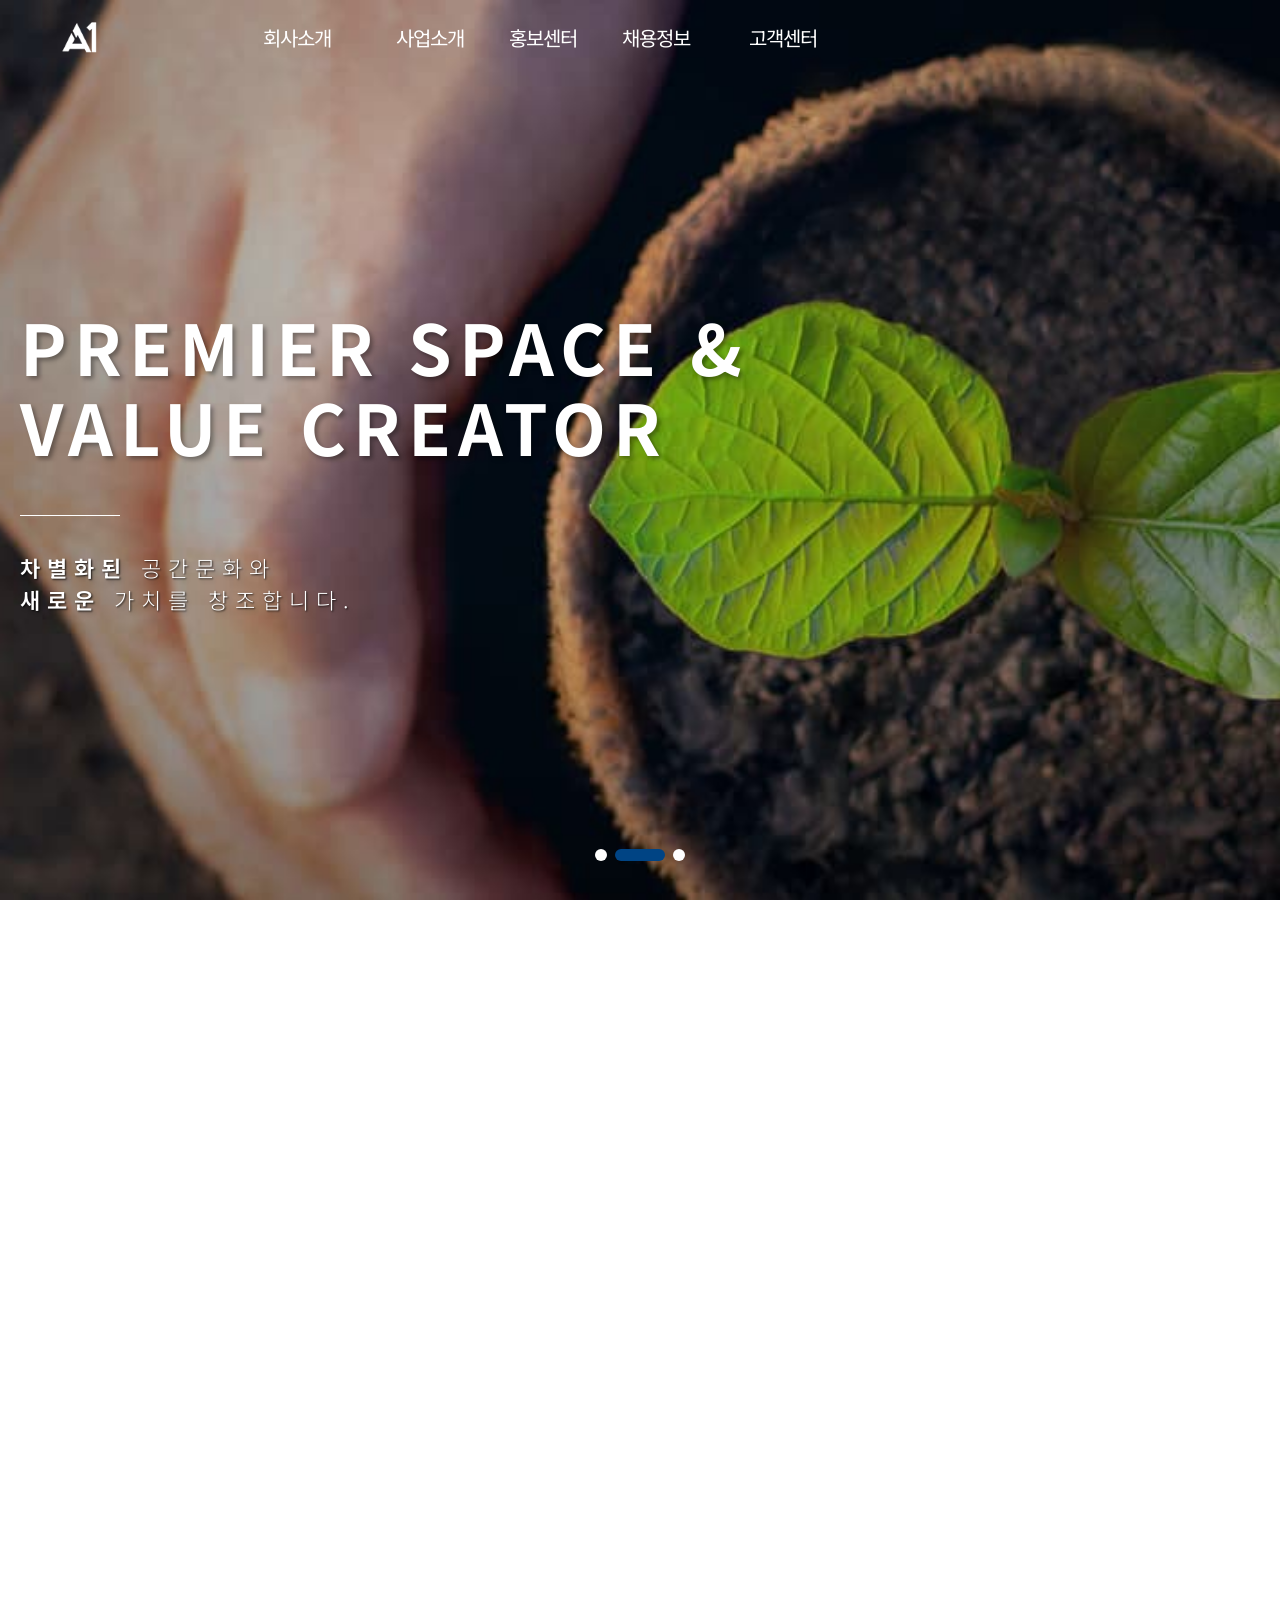
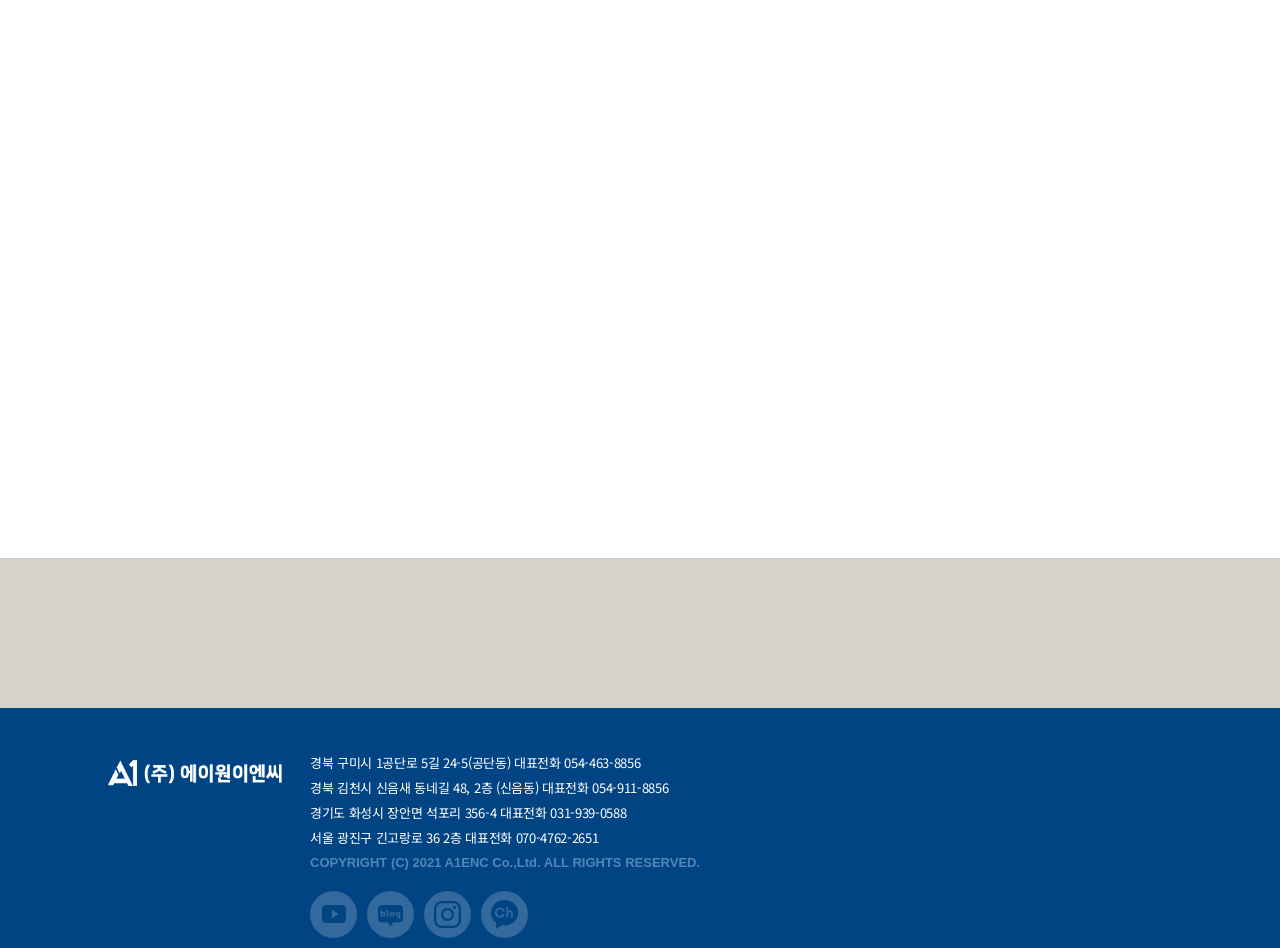
<file: index.html>
<!doctype html><html lang="ko" data-lang="ko"><head><meta charset="utf-8"/><link rel="icon" href="./favicon.ico"/><meta name="viewport" content="width=device-width,initial-scale=1"/><meta name="theme-color" content="#000000"/><meta http-equiv="expires" content="-1"/><meta http-equiv="cache-control" content="no-store"/><meta name="naver-site-verification" content="bdc956023803243f729ca11916e88ebc8d157514"/><meta name="google-site-verification" content="IB6wPbzn8krmFHpXcPWyGbnMPWRAufWDDdiZcrH-lmM"/><link rel="apple-touch-icon" href="./logo192.png"/><link rel="manifest" href="./manifest.json"/><link rel="stylesheet" href="./css/start.css"><link rel="stylesheet" href="./css/global.css"><link rel="stylesheet" href="./css/style-mobile.css"><link rel="stylesheet" href="./css/style-desktop.css"><link rel="preconnect" href="https://fonts.googleapis.com"><link rel="preconnect" href="https://fonts.gstatic.com" crossorigin><link href="https://fonts.googleapis.com/css2?family=Noto+Sans+KR:wght@100;300;400;500;700;900&display=swap" rel="stylesheet"><title>㈜에이원이엔씨 종합건설</title><meta name="title" content="㈜에이원이엔씨 종합건설"><meta name="description" content="종합 건설업체, 건축, 토목, 레저, 주택 등 폭 넓은 기술력과 경험을 바탕으로 국내외 아파트, 빌라, 빌딩, 산업단지, 물류센터, 주차빌딩, 공장 건립 등 종합건설 업체로서 지속적인 성장과 발전을 이루어 왔습니다."><meta name="keywords" content="종합 건설업체, 건축, 토목, 레저, 주택, ㈜에이원이엔씨, A1ENC, 플랜트, 사업소개, 기업홍보, 채용정보"><meta itemprop="name" content="㈜에이원이엔씨 종합건설"><meta itemprop="image" content="https://a1enc.com/images/common/og_img.jpg"><meta itemprop="url" content="https://a1enc.com/"><meta itemprop="description" content="종합 건설업체, 건축, 토목, 레저, 주택 등 폭 넓은 기술력과 경험을 바탕으로 국내외 아파트, 빌라, 빌딩, 산업단지, 물류센터, 주차빌딩, 공장 건립 등 종합건설 업체로서 지속적인 성장과 발전을 이루어 왔습니다."><meta itemprop="keywords" content="종합 건설업체, 건축, 토목, 레저, 주택, ㈜에이원이엔씨, A1ENC, 플랜트, 사업소개, 기업홍보, 채용정보"><meta property="og:type" content="website"><meta property="og:title" content="㈜에이원이엔씨 종합건설"><meta property="og:description" content="종합 건설업체, 건축, 토목, 레저, 주택 등 폭 넓은 기술력과 경험을 바탕으로 국내외 아파트, 빌라, 빌딩, 산업단지, 물류센터, 주차빌딩, 공장 건립 등 종합건설 업체로서 지속적인 성장과 발전을 이루어 왔습니다."><meta property="og:image" content="https://a1enc.com/images/common/og_img.jpg"><meta property="og:url" content="https://a1enc.com/"><meta name="twitter:card" content="summary"><meta name="twitter:title" content="㈜에이원이엔씨 종합건설"><meta name="twitter:description" content="종합 건설업체, 건축, 토목, 레저, 주택 등 폭 넓은 기술력과 경험을 바탕으로 국내외 아파트, 빌라, 빌딩, 산업단지, 물류센터, 주차빌딩, 공장 건립 등 종합건설 업체로서 지속적인 성장과 발전을 이루어 왔습니다."><meta name="twitter:image" content="https://a1enc.com/images/common/og_img.jpg"><meta name="twitter:domain" content="https://a1enc.com/"><script defer="defer" src="./static/js/main.458cc7f3.js"></script><link href="./static/css/main.052d4e1a.css" rel="stylesheet"></head><body><noscript>You need to enable JavaScript to run this app.</noscript><div id="root"></div><div id="root-loading-screen"><div id="root-loading-spinner"></div></div></body></html>
</file>
<file: css/start.css>
@keyframes root-spinner {
  to {transform: rotate(360deg);}
}

#root-loading-screen {
  display: none !important;
  width: 100vw;
  height: 100vh;
  display: flex;
  flex-direction: column;
  align-items: center;
  justify-content: center;
}

#root-loading-screen #root-loading-spinner {
  content: '';
  box-sizing: border-box;
  position: absolute;
  top: 50%;
  left: 50%;
  width: 100px;
  height: 100px;
  margin-top: -50px;
  margin-left: -50px;
  border-radius: 50%;
  border: 2px solid transparent;
  border-top-color: #07d;
  border-bottom-color: #07d;
  animation: root-spinner 1.2s linear infinite;
}

#root:empty + #root-loading-screen {
  display: block !important;
}
</file>
<file: css/global.css>
@charset "UTF-8";

/* reset */
html, body, p, h1, h2, h3, h4, h5, h6, ul, ol, li, dl, dt, dd, p, table, th, td, form, fieldset, legend, input, textarea, button, select {
  padding: 0;
  margin: 0;
}

body {
  font-family: "Noto Sans KR", "Malgun Gothic", "굴림", Gulim, "돋움", Dotum, Helvetica, sans-serif;
  color: #666;
  font-weight: 400;
  line-height: 1;
  -webkit-text-size-adjust: none;
  word-break: keep-all;
}

html, body {
  font-size: 16px;
  line-height: 1.25rem;
}

h1, h2, h3, h4, h5, h6, strong {
  font-weight: 600;
  font-size: 100%;
  line-height: 1;
}

select, button, input, textarea, pre {
  font-family: "Noto Sans KR", "Malgun Gothic", "굴림", Gulim, "돋움", Dotum, Helvetica, sans-serif;
  font-size: 16px;
  color: #666;
}

pre {
  white-space: pre-wrap;
}

fieldset, img, button {
  border: 0;
}

img, input, button {
  vertical-align: top;
}

table {
  table-layout: fixed;
  width: 100%;
  border-collapse: collapse;
  border-spacing: 0;
  word-break: break-all;
  word-wrap: break-word;
}

address, em {
  font-style: normal;
}

ol, ul, li {
  list-style: none;
}

hr {
  display: none;
}

a {
  text-decoration: none;
  color: inherit;
}
a:hover, a:active {
  text-decoration: none;
}

legend {
  position: absolute;
  left: -9999px;
  top: 0;
}

caption {
  overflow: hidden;
  width: 0;
  height: 0;
  font-size: 0;
  line-height: 0;
}

button {
  background: none;
  cursor: pointer;
  -webkit-apperance: none;
}
button::-moz-focus-inner {
  padding: 0;
  border: 0;
}

textarea {
  resize: none;
}

:focus {
  outline: 0;
}

* {
  box-sizing: border-box;
}

/* HTML5 display-role reset for older browsers */
article, aside, details, figcaption, figure, footer, header, hgroup, menu, nav, section {
  display: block;
}

select {
  border-radius: 0;
  background: url("../images/common/blt_select.svg") right 12px center no-repeat;
  -webkit-appearance: none;
  -moz-appearance: none;
  appearance: none;
}
select::-ms-expand {
  display: none;
}
select:focus {
  border: 1px solid #1c1c1c;
}

/* select arrow none */
input[type=text], input[type=password], input[type=number], input[type=tel], input[type=email], input[type=button], input[type=submit] {
  border-radius: 0 !important;
  -webkit-appearance: none;
  -moz-appearance: none;
}

input:-webkit-autofill,
input:-webkit-autofill:hover,
input:-webkit-autofill:focus,
input:-webkit-autofill:active {
  transition: #fff 5000s ease-in-out 0s;
  box-shadow: 0 0 0px 1000px #fff inset !important;
}

textarea {
  border-radius: 0 !important;
  -webkit-appearance: none;
  -moz-appearance: none;
}

input::placeholder, textarea::placeholder {
  color: #999;
}

.disabled {
  opacity: 0.4;
  cursor: not-allowed;
  pointer-events: none;
}
</file>
<file: css/style-mobile.css>
@charset "UTF-8";

.wrap.mobile {
  position: relative;
  width: 100%;
}

.mobile .container {
  padding: 200px 0 100px;
}

.mobile .content,
.sec_inner {
  padding: 0 20px;
}

.mobile #header[data-fixed='fixed'] .header_inner {
  position: fixed;
  background-color: #fff;
}
.mobile #header[data-fixed='fixed'] .header_inner h1 {
  background: url('../images/common/logo_on@2x.png') 0 0 no-repeat;
  background-size: cover;
}
.mobile #header[data-fixed='fixed'] .header_inner .btn_menu_open {
  background: url('../images/common/ico_open_on@2x.png') 0 0 no-repeat;
  background-size: cover;
}
.mobile #header[data-fixed='fixed'] .header_inner::before {
  content: '';
  display: block;
  position: absolute;
  left: 0;
  bottom: 0;
  width: 100%;
  height: 1px;
  background-color: #ddd;
}
.mobile .header {
  position: absolute;
  left: 0;
  top: 0;
  width: 100%;
  height: 100px;
  z-index: 9999;
}
.mobile .header.open .gnb_all {
  right: 0;
}
.mobile .header.open .gnb_dim {
  display: block;
}
.mobile .header .header_inner {
  position: absolute;
  left: 0;
  top: 0;
  width: 100%;
  height: 100px;
  background-color: #fff;
}
.mobile .header .header_inner h1 {
  position: absolute;
  left: 20px;
  top: 50%;
  transform: translate(0, -50%);
  width: 80px;
  height: 32px;
  background: url('../images/common/logo_on@2x.png') 0 0 no-repeat;
  background-size: cover;
}
.mobile .header .header_inner h1 a {
  display: block;
  width: 100%;
  height: 100%;
  text-indent: -9999px;
}
.mobile .header .header_inner .btn_menu_open {
  position: absolute;
  right: 20px;
  top: 50%;
  transform: translate(0, -50%);
  width: 34px;
  height: 22px;
  background: url('../images/common/ico_open_on@2x.png') 0 0 no-repeat;
  background-size: cover;
  text-indent: -99999px;
}
.mobile .header .gnb_dim {
  display: none;
  position: fixed;
  left: 0;
  right: 0;
  top: 0;
  bottom: 0;
  background-color: rgba(0, 0, 0, 0.7);
}
.mobile .header .gnb_all {
  position: fixed;
  right: -100%;
  top: 0;
  width: 76.923%;
  height: 100%;
  background-color: #fff;
  transition: right 0.5s ease;
  padding-bottom: 50px;
}
.mobile .header .gnb_util {
  position: relative;
  height: 100px;
}
.mobile .header .gnb_util::before {
  content: '';
  display: block;
  position: absolute;
  left: 0;
  bottom: 0;
  width: 100%;
  height: 1px;
  background-color: #ddd;
}
.mobile .header .gnb_util .lang_wrap {
  position: absolute;
  left: 20px;
  top: 50%;
  transform: translate(0, -50%);
  font-size: 0;
}
.mobile .header .gnb_util .lang_wrap .lang {
  display: inline-block;
  vertical-align: middle;
  color: #888;
  font-family: 'FiraSans', sans-serif;
  font-weight: 600;
  line-height: 1;
  font-size: 15px;
  letter-spacing: 0em;
  line-height: 1.25rem;
  font-weight: 600;
}
.mobile .header .gnb_util .lang_wrap .lang.eng {
  margin-left: 20px;
}
.mobile .header .gnb_util .lang_wrap .lang.on {
  color: #000;
}
.mobile .header .gnb_util .btn_menu_close {
  position: absolute;
  right: 20px;
  top: 50%;
  transform: translate(0, -50%);
  width: 23px;
  height: 23px;
  background: url('../images/common/ico_close@2x.png') 0 0 no-repeat;
  background-size: 100%;
  background-size: cover;
  text-indent: -99999px;
}
.mobile .header .gnb_scroll {
  overflow-y: auto;
  position: relative;
}
.mobile .header .gnb_wrap {
  height: calc(100vh - 180px);
}
.mobile .header .gnb_wrap .gnb .depth1 {
  border-bottom: 1px solid #ddd;
}
.mobile .header .gnb_wrap .gnb .depth1 > a {
  position: relative;
  display: block;
  padding: 22px 20px;
  font-size: 18px;
  letter-spacing: -0.025em;
  line-height: 1.25rem;
  color: #000;
  font-weight: 600;
}
.mobile .header .gnb_wrap .gnb .depth1 > a::after {
  content: '';
  position: absolute;
  right: 20px;
  top: 50%;
  transform: translate(0, -50%);
  width: 16px;
  height: 9px;
  background: url('../images/common/ico_arrow@2x.png') 0 0 no-repeat;
  background-size: cover;
  margin-top: 2px;
}
.mobile .header .gnb_wrap .gnb .depth1 .depth2_wrap {
  display: none;
  padding: 20px;
  background-color: #f5f5f5;
  transition: all 0.5s ease;
}
.mobile .header .gnb_wrap .gnb .depth1.current .depth2_wrap {
  /*display: block;*/
}
.mobile .header .gnb_wrap .gnb .depth1 .depth2_wrap .depth2_list li a {
  position: relative;
  display: block;
  padding: 8px 0 8px 10px;
  color: #666;
  font-size: 15px;
  letter-spacing: -0.025em;
  line-height: 1;
}
.mobile .header .gnb_wrap .gnb .depth1 .depth2_wrap .depth2_list li a::before {
  content: '';
  position: absolute;
  left: 0;
  top: 50%;
  transform: translate(0, -50%);
  width: 3px;
  height: 3px;
  background-color: #666;
  border-radius: 50%;
  margin-top: 1px;
}
.mobile .header .gnb_wrap .gnb .depth1 .depth2_wrap .depth2_list li.on a {
  color: #004484;
  font-weight: 600;
}
.mobile .header .gnb_wrap .gnb .depth1 .depth2_wrap .depth2_list li.on a::before {
  background-color: #004484;
}
.mobile .header .gnb_wrap .gnb .depth1.current > a {
  color: #004484;
}
.mobile .header .gnb_wrap .gnb .depth1.current > a::after {
  background: url('../images/common/ico_arrow_on@2x.png') 0 0 no-repeat;
  background-size: cover;
}

.mobile.main #header[data-fixed='fixed'] .header_inner {
  border-bottom: 1px solid #ddd;
}

.mobile.main .header .header_inner {
  border-bottom: 0;
  background-color: transparent;
}
.mobile.main .header .header_inner h1 {
  background: url('../images/common/logo@2x.png') 0 0 no-repeat;
  background-size: cover;
}
.mobile.main .header .header_inner .btn_menu_open {
  background: url('../images/common/ico_open@2x.png') 0 0 no-repeat;
  background-size: cover;
}

.mobile #footer {
  width: 100%;
  padding-bottom: 19px;
  background-color: #004484;
}
.mobile #footer .inner {
  padding: 0 20px;
}
.mobile #footer .btn_box {
  padding: 22px 0;
  border-bottom: 1px solid #33699d;
}
.mobile #footer .btn_box::after {
  content: '';
  display: block;
  clear: both;
}
.mobile #footer .btn_box a {
  font-size: 13px;
  letter-spacing: 0.1em;
  line-height: 1.75rem;
  font-family: 'FiraSans', sans-serif;
  font-weight: 600;
  line-height: 1;
  color: #82b1e1;
}
.mobile #footer .btn_box .brief {
  float: left;
}
.mobile #footer .btn_box .brief a img {
  width: 9px;
  height: 9px;
  margin: 6px 0 0 10px;
}
.mobile #footer .btn_box .top_btn {
  float: right;
  margin-top: 4px;
}
.mobile #footer .btn_box .top_btn img {
  width: 10px;
  height: 6px;
  margin: 3px 0 0 5px;
}
.mobile #footer .top_box {
  margin-top: 25px;
}
.mobile #footer .top_box::after {
  content: '';
  display: block;
  clear: both;
}
.mobile #footer .top_box .logo {
  float: left;
  width: 60px;
  height: 21px;
}
.mobile #footer .top_box .logo img {
  width: 150px;
}

.mobile #footer .footer_info {
  margin-top: 20px;
}
.mobile #footer .footer_info address {
  font-size: 10px;
  letter-spacing: -0.03em;
  line-height: 0.875rem;
  color: rgba(255, 255, 255, 0.6);
}
.mobile #footer .footer_info .copyright {
  margin-top: 5px;
  font-size: 10px;
  letter-spacing: 0em;
  line-height: 0.9375rem;
  font-family: 'FiraSans', sans-serif;
  font-weight: 600;
  line-height: 1;
  color: #5086ba;
}
#footer .sns_wrap {
  margin-top: 18px;
  font-size: 0;
}
#footer .sns_wrap a {
  display: inline-block;
  vertical-align: top;
  width: 47px;
  height: 47px;
  margin-right: 10px;
  padding-top: 14px;
  border-radius: 50%;
  box-sizing: border-box;
  background-color: rgba(255, 255, 255, 0.2);
  text-align: center;
}
#footer .sns_wrap a:last-of-type {
  margin-right: 0;
}
#footer .sns_wrap a.youtube_link img {
  width: 24px;
  height: 18px;
}
#footer .sns_wrap a.blog_link img {
  width: 25px;
  height: 21px;
}
#footer .sns_wrap a.instar_link {
  padding-top: 10px;
}
#footer .sns_wrap a.instar_link img {
  width: 27px;
  height: 27px;
}
#footer .sns_wrap a.kakao_link {
  padding-top: 9px;
}
#footer .sns_wrap a.kakao_link img {
  width: 27px;
  height: 29px;
}
.mobile.main .container,
.desktop.main .container {
  padding: 0;
}
.main .visualslide {
  width: 100%;
  height: 100vh;
  text-align: center;
}
.main .visualslide .swiper-slide {
  width: 100%;
  height: 100%;
}
.main .visualslide .swiper-slide img {
  width: 100%;
  height: 100%;
  object-fit: cover;
}
.main .visualslide .visualtxt {
  position: absolute;
  top: 34%;
  left: 0;
  z-index: 1;
  width: 100%;
  color: #fff;
  animation: fadeInUp 0.7s 0.3s forwards;
  text-align: left;
  padding-left: 20px;
}
.main .visualslide .visualtxt h2 {
  position: relative;
  margin-bottom: 20px;
  font-size: 28px;
  letter-spacing: -0.025em;
  line-height: 2.5rem;
  font-weight: 700;
  text-shadow: rgba(0, 0, 0, 0.34) 3px 3px 4px;
  letter-spacing: 4px;
  padding-bottom: 25px;
  margin-bottom: 25px;
}
.main .visualslide .visualtxt h2:after {
  content: '';
  position: absolute;
  bottom: 0;
  left: 0;
  width: 100px;
  height: 1px;
  background: #fff;
}
.main.desktop .visualslide .visualtxt h2 {
  font-size: 70px;
  font-weight: 700;
  line-height: 5rem;
  padding-bottom: 50px;
  margin-bottom: 35px;
  letter-spacing: 7px;
}
.main .visualslide .visualtxt p {
  font-weight: 300;
  font-size: 13px;
  line-height: 1.5rem;
  text-shadow: rgba(0, 0, 0, 0.14) 3px 3px 4px, rgba(0, 0, 0, 0.8) 1px 1px 2px;
  letter-spacing: 4px;
}
.main.desktop .visualslide .visualtxt p {
  font-size: 22px;
  line-height: 2rem;
  letter-spacing: 7px;
}
.main .visualslide .swiper-pagination {
  display: flex;
  justify-content: center;
  width: 100%;
  bottom: 39px;
  position: absolute;
  text-align: center;
  -webkit-transition: 0.3s opacity;
  transition: 0.3s opacity;
  transform: translate3d(0, 0, 0);
  z-index: 10;
}
.main .visualslide .swiper-pagination .swiper-pagination-bullet {
  width: 12px;
  height: 12px;
  border-radius: 6px;
  margin: 0 4px;
  background-color: #fff;
  opacity: 1;
  display: block;
  text-shadow: rgba(0, 0, 0, 0.34) 3px 3px 4px;
}
.main .visualslide .swiper-pagination .swiper-pagination-bullet.swiper-pagination-bullet-active {
  border-radius: 30px;
  width: 50px;
  background-color: #004484;
  display: block;
}
.mobile.main .common_top_txt h3 {
  font-size: 13px;
  letter-spacing: 0.1em;
  line-height: 1;
  font-family: 'FiraSans', sans-serif;
  font-weight: 600;
  line-height: 1;
}
.mobile.main .common_top_txt p {
  margin-top: 3px;
  font-size: 20px;
  letter-spacing: -0.05em;
  line-height: 1.75rem;
}
.mobile.main .btn_wrap .btn {
  position: relative;
  width: 140px;
  padding: 12px 0 12px 20px;
}
.mobile.main .btn_wrap .btn:before {
  display: block;
  position: absolute;
  top: 16px;
  right: 20px;
  width: 11px;
  height: 11px;
  content: '';
  background: url('/resources/kr-mo/images/main/white_more.png') 0 0 no-repeat;
  background-size: cover;
}

.main .master_piece_wrap {
  width: 100%;
  padding: 48px 0 53px 20px;
  background: url('../images/main/master_bg@2x.jpg') bottom left no-repeat #3e77ad;
  background-size: 260% 232px;
}
.main.desktop .master_piece_wrap {
  padding-right: 20px;
  background: url('../images/main/master_bg.jpg') bottom left no-repeat #3e77ad;
}
.main .master_piece_wrap .common_top_txt h3 {
  color: #96f7ff;
}
.main.desktop .master_piece_wrap .common_top_txt h3 {
  font-size: 14px;
  letter-spacing: 0.1em;
  line-height: 1.25rem;
  font-weight: 600;
}
.main .master_piece_wrap .common_top_txt p {
  margin-top: 10px;
  font-size: 18px;
  color: #fff;
}
.main.desktop .master_piece_wrap .common_top_txt p {
  margin: 15px 0 25px;
  font-size: 36px;
  letter-spacing: -0.05em;
  line-height: 3.125rem;
}
.main.desktop .master_piece_wrap .common_top_txt {
  margin-bottom: 100px;
}
.main .master_piece_wrap .master_slide {
  margin-top: 30px;
}
.main .master_piece_wrap .master_slide .swiper-slide img {
  width: 100%;
  border-radius: 6px;
}
.main .master_piece_wrap .master_slide .swiper-slide {
  border-radius: 6px;
}
.main .master_piece_wrap .master_slide .swiper-slide .txt_box {
  margin-top: 7px;
}
.main .master_piece_wrap .master_slide .swiper-slide .txt_box span {
  font-size: 14px;
  letter-spacing: 0em;
  line-height: 1;
  font-weight: 600;
  color: #c2dfe5;
}
.main .master_piece_wrap .master_slide .swiper-slide .txt_box h5 {
  margin-bottom: 5px;
  font-size: 20px;
  letter-spacing: -0.05em;
  line-height: 2.1875rem;
  color: #fff;
}
.main .master_piece_wrap .master_slide .swiper-slide .txt_box p {
  font-size: 14px;
  letter-spacing: -0.05em;
  line-height: 1.25rem;
  color: #c2dfe5;
}
.mobile.main .news_wrap {
  margin-top: 49px;
}
.mobile.main .news_wrap .top_box {
  position: relative;
  padding-bottom: 20px;
  border-bottom: 1px solid #333;
}
.mobile.main .news_wrap .top_box .common_top_txt {
  margin-bottom: 20px;
}
.mobile.main .news_wrap .top_box .common_top_txt h3 {
  color: #7b90a5;
}
.mobile.main .news_wrap .top_box .common_top_txt p {
  color: #333;
}
.mobile.main .news_wrap .top_box .common_top_txt .tab_wrap {
  display: flex;
  justify-content: space-between;
}
.mobile.main .news_wrap .top_box .common_top_txt .tab_wrap .moreBtn {
  padding-right: 38px;
  font-size: 14px;
  letter-spacing: -0.04em;
  line-height: 1.875rem;
  color: #004484;
  position: relative;
}
.mobile.main .news_wrap .top_box .common_top_txt .tab_wrap .moreBtn:before {
  display: block;
  position: absolute;
  top: 0;
  right: 0;
  width: 30px;
  height: 30px;
  content: '';
  border-radius: 50%;
  background: url('../images/main/people_more@2x.png') 50% 50% no-repeat #004484;
  background-size: 100% 100%;
}

.mobile.main .news_wrap .cont_area .cont_box .list li {
  width: 100%;
  border-bottom: 1px solid #ddd;
}
.mobile.main .news_wrap .cont_area .cont_box .list li a {
  display: block;
  width: 100%;
  padding: 17px 0 12px;
}
.mobile.main .news_wrap .cont_area .cont_box .list li .flag {
  font-size: 15px;
  letter-spacing: -0.05em;
  line-height: 1.75rem;
  color: #000;
}
.mobile.main .news_wrap .cont_area .cont_box .list li .tit {
  overflow: hidden;
  display: -webkit-box;
  -webkit-line-clamp: 1;
  -webkit-box-orient: vertical;
  text-overflow: ellipsis;
  word-wrap: normal;
  line-height: 1.3125rem;
  min-height: 21px;
  max-height: 21px;
  font-size: 15px;
  letter-spacing: -0.05em;
  line-height: 1.75rem;
  color: #000;
}
.mobile.main .news_wrap .cont_area .cont_box .list li .data {
  margin-top: 6px;
  font-size: 14px;
  letter-spacing: -0.02em;
  line-height: 1.875rem;
  color: #004484;
}
.main .news_wrap .customer_list {
  margin-top: 50px;
  padding: 30px 0;
  background-color: #d5d2cb;
  text-align: center;
}
.main .news_wrap .customer_list::after {
  content: '';
  display: block;
  clear: both;
}
.main .news_wrap .customer_list li {
  float: left;
  width: 33.333333%;
  height: 90px;
  border-right: 1px solid #b1b0ad;
}
.main .news_wrap .customer_list li:last-of-type {
  border-right: 0;
}
.main .news_wrap .customer_list li a {
  display: block;
  width: 100%;
  height: 100%;
  padding-top: 63px;
}
.main .news_wrap .customer_list li a span {
  color: #5c5957;
  font-size: 15px;
  letter-spacing: -0.045em;
  line-height: 1.25rem;
}
.main .news_wrap .customer_list li.online a {
  background: url('../images/main/pr_ico_01@2x.png') 50% 13px no-repeat;
  background-size: 45px;
}
.main .news_wrap .customer_list li.as a {
  background: url('../images/main/pr_ico_02@2x.png') 50% 4px no-repeat;
  background-size: 34px;
}
.main .news_wrap .customer_list li.recruit a {
  background: url('../images/main/pr_ico_03@2x.png') 50% 4px no-repeat;
  background-size: 34px;
}
.lnb_wrap {
  position: absolute;
  top: 100px;
  width: 100%;
  height: 50px;
  z-index: 10;
}
.desktop .lnb_wrap {
  top: 79px;
}
.lnb_wrap .lnb_inner {
  overflow-x: auto;
  width: 100%;
  height: 49px;
  white-space: nowrap;
  background-color: #f8f8f8;
  position: absolute;
  border-top: 1px solid #ddd;
  top: 0;
}
.desktop .lnb_wrap .lnb_inner {
  height: 59px;
}
.lnb_wrap[data-fixed='fixed'] .lnb_inner {
  position: fixed;
}
.lnb_wrap .lnb_area {
  display: table;
  width: 100%;
  font-size: 0;
}
.lnb_wrap .lnb_area li {
  display: table-cell;
  width: auto;
  margin-bottom: -1px;
}
.lnb_wrap .lnb_area li > a {
  display: block;
  padding: 0 20px;
  font-size: 15px;
  letter-spacing: -0.05em;
  line-height: 1;
  line-height: 47px;
  text-align: center;
  color: #666;
  border-bottom: 1px solid #ddd;
}
.desktop .lnb_wrap .lnb_area li > a {
  line-height: 57px;
}
.lnb_wrap .lnb_area li.current > a {
  position: relative;
  color: #004484;
  font-weight: 600;
}
.lnb_wrap .lnb_area li.current > a:before {
  display: block;
  position: absolute;
  bottom: -1px;
  left: 0;
  width: 100%;
  height: 2px;
  content: '';
  background-color: #004484;
}
.mobile .btn_wrap {
  width: 100%;
}
.mobile .btn_wrap.tc {
  text-align: center;
}
.mobile .btn_wrap .btn {
  display: block;
  padding: 12px 0;
  font-size: 15px;
  letter-spacing: -0.04em;
  line-height: 1.25rem;
  border: 1px solid #c1c1c1;
  border-radius: 5px;
}
.mobile .btn_wrap .btn.white {
  border: 1px solid #fff;
  color: #fff;
}
.mobile .btn_wrap .more_btn {
  display: block;
  width: 100%;
  height: 45px;
  margin-top: 30px;
  padding-top: 12px;
  border: 1px solid #c1c1c1;
  border-radius: 3px;
  text-align: center;
  font-size: 0;
}
.mobile .btn_wrap .more_btn > * {
  display: inline-block;
  vertical-align: middle;
}
.mobile .btn_wrap .more_btn span {
  font-size: 15px;
  letter-spacing: 0em;
  line-height: 1.25rem;
  margin-right: 15px;
}
.mobile .btn_wrap .more_btn img {
  width: 11px;
  height: 11px;
}
.mobile .btn_wrap .arrow_btn {
  display: block;
  width: 100%;
  padding: 13px 0 13px 20px;
  font-size: 15px;
  letter-spacing: 0em;
  line-height: 1.25rem;
  font-weight: 600;
  background-color: #004484;
  border-radius: 3px;
  color: #fff;
  position: relative;
}
.mobile .btn_wrap .arrow_btn:before {
  display: block;
  position: absolute;
  top: 13px;
  right: 20px;
  width: 26px;
  height: 18.5px;
  content: '';
  background: url('../common/detailsite_arrow@2x.png') 0 0 no-repeat;
  background-size: cover;
}
.mobile .btn_wrap .download_btn {
  position: relative;
  border-radius: 5px;
  display: inline-block;
  vertical-align: middle;
  width: 100%;
  padding: 13px 0;
  background-color: #004484;
  color: #fff;
  font-size: 15px;
  letter-spacing: 0em;
  line-height: 1.25rem;
  font-weight: 600;
  text-align: center;
}
.mobile .btn_wrap .download_btn:after {
  display: inline-block;
  vertical-align: middle;
  width: 17px;
  height: 19px;
  content: '';
  vertical-align: middle;
  margin: -6px 0 0 10px;
  background: url('../images/common/btn_download@2x.png') left top no-repeat;
  background-size: cover;
}
.mobile .btn_wrap .shortcuts_btn {
  display: block;
  width: 100%;
  padding: 12px 0 12px 20px;
  font-size: 15px;
  letter-spacing: -0.05em;
  line-height: 1.375rem;
  background-color: #3e77ad;
  border-radius: 3px;
  color: #fff;
  position: relative;
}
.mobile .btn_wrap .shortcuts_btn:before {
  display: block;
  position: absolute;
  top: 50%;
  right: 20px;
  width: 18.5px;
  height: 19px;
  content: '';
  background: url('../images/common/shortcuts_icon@2x.png') 0 0 no-repeat;
  transform: translate(0%, -50%);
  background-size: cover;
}

.mobile .select {
  display: block;
  height: 45px;
  padding-left: 20px;
  border: 1px solid #b3c6d9;
  border-radius: 3px;
  font-size: 13px;
  letter-spacing: 0;
  line-height: 1;
  font-family: 'FiraSans', sans-serif;
  font-weight: 600;
  line-height: 1;
  color: #004484;
  line-height: 45px;
  -webkit-appearance: none;
  -moz-appearance: none;
  appearance: none;
  background: url('../images/common/select_arrow@2x.png') right 22px center no-repeat #fff;
  background-size: 15.5px 9px;
}
.mobile .select::-ms-expand {
  display: none;
}

.content h4 {
  font-size: 22px;
  letter-spacing: -0.05em;
  line-height: 2rem;
  margin-bottom: 10px;
  color: #000;
}
.content .inner {
  margin-bottom: 70px;
}
.content .inner:last-child {
  margin-bottom: 0;
}

.cont_tit_wrap {
  margin-bottom: 50px;
  text-align: center;
}
.cont_tit_wrap h3 {
  font-size: 35px;
  letter-spacing: -0.05em;
  line-height: 1;
  color: #000;
}

.company.location .tab_list {
  margin-bottom: 20px;
}
.company.location .map_wrap {
  overflow: hidden;
  margin-bottom: 50px;
}
.company.location .map_wrap .map {
  position: relative;
  width: 100%;
  padding-top: 89.6%;
  background-color: #ddd;
}

.company.location .map_wrap #miju .gmnoprint {
  display: none;
}
.company.location .map_wrap #miju .gm-control-active.gm-fullscreen-control {
  display: none;
}
.company.location .box {
  font-size: 13px;
  letter-spacing: -0.05em;
  line-height: 1.625rem;
  position: relative;
  margin-top: 21px;
}
.company.location .box:first-child {
  margin-top: 0;
}
.company.location .box .line_info li {
  margin-top: 10px;
}
.company.location .box .line_info li::after {
  content: '';
  display: block;
  clear: both;
}
.company.location .box .line_info li:first-child {
  margin-top: 0;
}
.company.location .box .line_info li p {
  float: left;
  width: -webkit-calc(100% - 30px);
  width: calc(100% - 30px);
  margin-top: -3px;
}
.company.location .box .line_info .label {
  font-size: 13px;
  letter-spacing: -0.05em;
  line-height: 1.1875rem;
  border-radius: 50%;
  float: left;
  margin-right: 10px;
  padding: 0 6px;
  width: 20px;
  height: 20px;
  color: #fff;
  text-align: center;
  font-weight: 600;
}

.company.location .box .tit {
  font-size: 14px;
  letter-spacing: -0.05em;
  line-height: 1.25rem;
  color: #000;
  margin-bottom: 5px;
  font-weight: 600;
}
.company.location .box .info_wrap .txt_wrap {
  margin-bottom: 10px;
}
.company.location .box .info_wrap .txt_wrap.last {
  margin-bottom: 0;
}
.company.location .box .info_wrap .txt_wrap .txt {
  margin-top: 5px;
}
.company.location .box .info_wrap .txt_wrap .txt strong {
  display: block;
  font-size: 14px;
  letter-spacing: -0.05em;
  line-height: 1.25rem;
  font-weight: 400;
  color: #000;
}
.company.location .box .info_wrap .txt_wrap .txt:first-child {
  margin-top: 0;
}

.basic_table {
  width: 100%;
  border-top: 2px solid #000;
  border-bottom: 1px solid #ddd;
}
.basic_table tbody th {
  font-size: 14px;
  letter-spacing: -0.05em;
  line-height: 1.375rem;
  font-weight: 600;
  padding: 18px 5px;
  text-align: center;
  color: #333;
  border-bottom: 1px solid #ddd;
  background-color: #f8f8f8;
}
.basic_table tbody td {
  font-size: 14px;
  letter-spacing: -0.05em;
  line-height: 1.375rem;
  padding: 25px 5px 25px 14px;
  word-break: keep-all;
  word-wrap: break-word;
  border-top: 1px solid #ddd;
}

.company.greetings .greetings_wrap::after {
  content: '';
  display: block;
  clear: both;
}
.company.greetings .greetings_wrap .img_wrap {
  width: 100%;
}
.company.greetings .greetings_wrap .img_wrap img {
  width: 100%;
}
.company.greetings .greetings_wrap .txt_wrap {
  width: 100%;
  margin-top: 30px;
}
.company.greetings .greetings_wrap .txt_wrap .box {
  font-size: 14px;
  letter-spacing: -0.05em;
  line-height: 1.5rem;
  margin-bottom: 30px;
}
.desktop .company.greetings .greetings_wrap .txt_wrap .box {
  font-size: 18px;
  line-height: 1.875rem;
}
.company.greetings .greetings_wrap .txt_wrap .box strong {
  font-size: 18px;
  letter-spacing: -0.05em;
  line-height: 1.75rem;
  color: #004484;
}
.desktop .company.greetings .greetings_wrap .txt_wrap .box strong {
  font-size: 26px;
  line-height: 2.375rem;
}
.company.greetings .greetings_wrap .sign_wrap {
  font-size: 0;
}
.desktop .company.ceo .ceo_wrap .sign_wrap {
  margin-top: 50px;
}
.company.greetings .greetings_wrap .sign_wrap > * {
  display: inline-block;
  vertical-align: middle;
}
.company.greetings .greetings_wrap .sign_wrap .txt,
.company.greetings .greetings_wrap .sign_wrap .sign {
  font-size: 14px;
  letter-spacing: -0.05em;
  line-height: 2.25rem;
  margin-right: 10px;
  padding-top: 14px;
  color: #333;
}
.desktop .company.greetings .greetings_wrap .sign_wrap .txt {
  font-size: 20px;
  margin-right: 15px;
  padding-top: 20px;
}
.company.greetings .greetings_wrap .sign_wrap .txt strong {
  font-size: 25px;
}
.desktop .company.greetings .greetings_wrap .sign_wrap .txt strong {
  font-size: 38px;
}
.company.greetings .greetings_wrap .sign_wrap .txt > span {
  display: inline-block;
  vertical-align: middle;
  margin-top: -5px;
  margin-right: 10px;
}
.company.greetings .greetings_wrap .sign_wrap .sign {
  width: 100px;
}
.company.greetings .greetings_wrap .sign_wrap .sign img {
  width: 100%;
}
.customer.report h5 {
  margin-bottom: 25px;
  font-size: 20px;
  letter-spacing: -0.05em;
  line-height: 1.8125rem;
  color: #000;
}
.customer.report .guide_wrap p {
  font-size: 15px;
  letter-spacing: -0.05em;
  line-height: 1.5625rem;
  color: #000;
}
.customer.report .guide_wrap p:last-of-type {
  margin-top: 20px;
}
.customer.report .guide_wrap .btn_wrap {
  margin-top: 30px;
}
.mobile .customer.report .guide_wrap .btn_wrap .shortcuts_btn {
  width: 65.8%;
}
.customer.report .tip_wrap {
  margin-top: 60px;
}
.customer.report .tip_wrap .type_box {
  font-size: 0;
  text-align: center;
}
.customer.report .tip_wrap .type_box .type {
  width: 100%;
  height: 330px;
  padding: 0 10px;
  background-color: #f9f9f9;
  text-align: left;
}
.customer.report .tip_wrap .type_box .type > p {
  font-size: 16px;
  letter-spacing: -0.05em;
  line-height: 1.5rem;
  color: #004484;
}
.customer.report .tip_wrap .type_box .type:first-of-type {
  position: relative;
  margin-top: 30px;
  padding-top: 24px;
}
.customer.report .tip_wrap .type_box .type:first-of-type > p {
  position: relative;
}
.customer.report .tip_wrap .type_box .type:first-of-type > p:before {
  display: inline-block;
  vertical-align: middle;
  width: 26.5px;
  height: 23px;
  content: '';
  margin: -4px 9px 0 9px;
  background: url('../images/customer/target_icon@2x.png') 0 0 no-repeat;
  background-size: cover;
}
.customer.report .tip_wrap .type_box .type:last-of-type {
  position: relative;
  margin-top: 40px;
  padding-top: 25px;
}
.customer.report .tip_wrap .type_box .type:last-of-type > p {
  position: relative;
}
.customer.report .tip_wrap .type_box .type:last-of-type > p:before {
  display: inline-block;
  vertical-align: middle;
  width: 26.5px;
  height: 19px;
  content: '';
  margin: -4px 9px 0 9px;
  background: url('../images/customer/way_icon@2x.png') 0 0 no-repeat;
  background-size: cover;
}
.customer.report .tip_wrap .type_box .type .txt_list {
  margin-top: 16px;
  padding: 15px 0 0 7px;
  border-top: 1px solid #ddd;
}
.customer.report .tip_wrap .type_box .type .txt_list li {
  position: relative;
  padding-left: 8px;
}
.customer.report .tip_wrap .type_box .type .txt_list li:before {
  display: block;
  position: absolute;
  top: 8px;
  left: 0;
  width: 4px;
  height: 4px;
  content: '';
  background-color: #888;
  border-radius: 50%;
}
.customer.report .tip_wrap .type_box .type .txt_list li:nth-of-type(n + 2) {
  margin-top: 9px;
}
.customer.report .tip_wrap .type_box .type .txt_list li p {
  font-size: 14px;
  letter-spacing: -0.05em;
  line-height: 1.3125rem;
}
.customer.report .policy_wrap {
  margin-top: 60px;
}
.customer.report .policy_wrap h5 {
  margin-bottom: 10px;
}
.customer.report .policy_wrap p {
  position: relative;
  padding-left: 26px;
  font-size: 14px;
  letter-spacing: -0.05em;
  line-height: 1.375rem;
}
.customer.report .policy_wrap p:before {
  display: block;
  position: absolute;
  top: 9px;
  left: 17px;
  width: 4px;
  height: 4px;
  content: '';
  background-color: #888;
  border-radius: 50%;
}
.mobile .customer.report .policy_wrap p {
  margin-top: 7px;
}
.company .licenses_wrap {margin-top:7rem;    max-width: 1200px;  margin: 0 auto;  width: 100%; }
.company .licenses_wrap ul{display:flex; flex-wrap:wrap;}
.company .licenses_wrap ul li{width:23.5%;  margin-right:2%; margin-bottom:30px;}
.company .licenses_wrap ul li p{padding:10px; text-align:center; color:#333; font-weight:500; font-size:18px;}
.company .licenses_wrap ul li:nth-child(4n){margin-right:0;}
/*.company .licenses_wrap ul li img{ border:1px solid #ddd; max-width: 100%; min-width: 100%; vertical-align: top; display: inline-block;}*/
.company .licenses_wrap ul li img{ border:1px solid #ddd; width: 100%; object-fit: cover; aspect-ratio: 28/40; vertical-align: top; display: inline-block;}
.mobile .company .licenses_wrap {width: 100%; }
.mobile .company .licenses_wrap ul li{width: 48%; margin-bottom: 10px;}
.mobile .gallery_list .list {
  position: relative;
  display: table;
  width: 100%;
  margin-bottom: 10px;
}
.mobile .gallery_list .list li {
  display: table-cell;
  padding: 30px 0 30px 0;
  position: relative;
  vertical-align: top;
  border-bottom: 1px solid #e5e5e5;
  height: 100%;
  width: 45%;
  padding: 10px 0 20px 20px;
}
.mobile .gallery_list .list li:first-child {
  width: 45%;
  padding-left: 0;
}
.mobile .gallery_list .list li:first-child img {
  width: 100%;
  max-height: 125px;
  object-fit: cover;
  border-radius: 5px;
}
.mobile .gallery_list .list li .wrap {
  width: 100%;
  position: relative;
}
.mobile .gallery_list .list li .wrap .txt {
  margin-top: 0;
  font-size: 14px;
  letter-spacing: -0.025em;
  overflow: hidden;
  display: -webkit-box;
  -webkit-line-clamp: 2;
  -webkit-box-orient: vertical;
  text-overflow: ellipsis;
  line-height: 1.375rem;
  min-height: 80px;
  max-height: 80px;
  word-break: keep-all;
  word-wrap: break-word;
  color: #000;
}
.mobile .gallery_list .list li .wrap .date {
  margin-top: 8px;
  font-size: 13px;
  letter-spacing: -0.025em;
  line-height: 0.8125rem;
  font-weight: 300;
  color: #004484;
}

.tab_list {
  overflow: hidden;
}
.tab_list::after {
  content: '';
  display: block;
  clear: both;
}
.tab_list li {
  position: relative;
  display: table;
  float: left;
  height: 40px;
  position: relative;
}
.desktop .tab_list li {
  height: 48px;
}
.tab_list li:before {
  display: block;
  position: absolute;
  top: 50%;
  left: 0;
  width: 1px;
  height: 25px;
  content: '';
  -webkit-transform: translateY(-50%);
  transform: translateY(-50%);
  background-color: #ddd;
}
.tab_list li a {
  display: table-cell;
  vertical-align: middle;
  width: 100%;
  height: 100%;
  color: #000;
  background-color: #f8f8f8;
  font-size: 0;
  text-align: center;
}
.tab_list li a > * {
  display: inline-block;
  vertical-align: middle;
}
.tab_list li a span {
  font-size: 14px;
  letter-spacing: -0.05em;
  line-height: 1.25rem;
  padding: .15rem 0;
  color: #000;
}
.desktop .tab_list li a span {
  font-size: 16px;
}
.tab_list li.on {
  position: relative;
}
.tab_list li.on:before {
  display: inline-block;
  vertical-align: middle;
  content: '';
  display: none;
}
.tab_list li.on a {
  background-color: #004484;
}
.tab_list li.on a span {
  font-weight: 500;
  color: #fff;
}
.tab_list li.on + li {
  position: relative;
}
.tab_list li.on + li:before {
  display: inline-block;
  vertical-align: middle;
  content: '';
  display: none;
}
.tab_list li:first-child {
  position: relative;
}
.tab_list li:first-child:before {
  display: inline-block;
  vertical-align: middle;
  content: '';
  display: none;
}
.tab_list.list_type2 li {
  width: 50%;
}
.tab_list.list_type3 li {
  width: 33.333333%;
}
.tab_list.list_type4 li {
  width: 25%;
}

.tab_cont {
  display: none;
}
.tab_cont.active {
  display: block;
}
.tab_list {
  overflow: hidden;
}
.tab_list::after {
  content: '';
  display: block;
  clear: both;
}
.tab_list li {
  position: relative;
  display: table;
  float: left;
  height: 40px;
  position: relative;
}
.tab_list li:before {
  display: block;
  position: absolute;
  top: 50%;
  left: 0;
  width: 1px;
  height: 25px;
  content: '';
  -webkit-transform: translateY(-50%);
  transform: translateY(-50%);
  background-color: #ddd;
}
.tab_list li a {
  display: table-cell;
  vertical-align: middle;
  width: 100%;
  height: 100%;
  color: #000;
  background-color: #f8f8f8;
  font-size: 0;
  text-align: center;
}
.tab_list li a > * {
  display: inline-block;
  vertical-align: middle;
}
.tab_list li a span {
  font-size: 14px;
  letter-spacing: -0.05em;
  line-height: 1.25rem;
  color: #000;
}
.tab_list li.on {
  position: relative;
}
.tab_list li.on:before {
  display: inline-block;
  vertical-align: middle;
  content: '';
  display: none;
}
.tab_list li.on a {
  background-color: #004484;
}
.tab_list li.on a span {
  font-weight: 500;
  color: #fff;
}
.tab_list li.on + li {
  position: relative;
}
.tab_list li.on + li:before {
  display: inline-block;
  vertical-align: middle;
  content: '';
  display: none;
}
.tab_list li:first-child {
  position: relative;
}
.tab_list li:first-child:before {
  display: inline-block;
  vertical-align: middle;
  content: '';
  display: none;
}
.tab_list.list_type2 li {
  width: 50%;
}
.tab_list.list_type3 li {
  width: 33.333333%;
}
.tab_list.list_type4 li {
  width: 25%;
}

.tab_cont {
  display: none;
}
.tab_cont.active {
  display: block;
}
.company.history .cont_tit_wrap {
  margin-bottom: 30px;
}
.company.history .history_tit_wrap {
  width: 100%;
  height: 2px;
  /*background: linear-gradient(to right, #004484 20%, #ddd 20%);*/
  border-bottom: 1px solid #c1c1c1;
  margin-bottom: 30px;
}
.company.history .history_list > li {
  overflow: hidden;
  margin-top: 50px;
}
.company.history .history_list > li:first-child {
  margin-top: 0;
}
.company.history .history_list > li.active .year {
  color: #004484;
}
.company.history .year {
  font-size: 22px;
  letter-spacing: -0.05em;
  line-height: 2rem;
  color: #000;
}
.company.history .history_box {
  overflow: hidden;
  position: relative;
  margin-top: 20px;
}
.company.history .history_box .history_info {
  padding-left: 12px;
  width: 100%;
}
.company.history .history_box .history_info li {
  margin-top: 15px;
}
.company.history .history_box .history_info li:first-child {
  margin-top: 0;
}
.company.history .history_box .history_info li dl {
  position: relative;
}
.company.history .history_box .history_info li dl dt {
  font-size: 14px;
  letter-spacing: -0.05em;
  line-height: 1;
  position: absolute;
  left: 0;
  top: 5px;
  width: 25px;
  color: #999;
  font-weight: 600;
}
.company.history .history_box .history_info li dl dd {
  font-size: 14px;
  letter-spacing: -0.05em;
  line-height: 1.25rem;
  padding-left: 25px;
  width: 100%;
  margin-top: 5px;
  color: #000;
}
.company.history .history_box .history_info li dl dt + dd {
  margin-top: 0;
}
.company.history .history_box .history_line {
  position: absolute;
  left: 0;
  top: 0;
  width: 2px;
  height: 100%;
  background-color: #ddd;
}
.company.history .history_list > li.active .history_line .bar {
  display: inline-block;
  width: 2px;
  height: 100%;
  background-color: #004484;
}
.desktop .company.history .cont_tit_wrap {
  margin-bottom: 50px;
}
.desktop .company.history .history_tit_wrap {
  margin-bottom: 70px;
}
.desktop .company.history .history_list {
  padding: 0 15px;
}
.desktop .company.history .history_list > li {
  margin-top: 86px;
}
.desktop .company.history .year {
  font-family: sans-serif;
  font-weight: 600;
  line-height: 1;
  font-size: 60px;
  letter-spacing: 0em;
  line-height: 1;
  float: left;
  width: 200px;
  color: #333;
}
.desktop .company.history .history_box {
  float: left;
  margin-top: 25px;
}
.desktop .company.history .history_box .history_info {
  float: left;
  padding-left: 30px;
  width: 590px;
}
.desktop .company.history .history_box .history_info li dl dt {
  font-size: 18px;
  width: 40px;
}
.desktop .company.history .history_box .history_info li dl dd {
  font-size: 18px;
  line-height: 1.75rem;
  word-break: keep-all;
  word-wrap: break-word;
  padding-left: 40px;
}
.mobile .my-info {
  margin: 30px 0 0 0;
  font-size: 14px;
  font-weight: 300;
}
.mobile .my-info h4.tit {
  margin-top: 60px;
  font-size: 20px;
  color: #000000;
  text-align: left;
  font-weight: 400;
  position: relative;
}
.mobile .my-info h4.tit span {
  position: absolute;
  top: 0;
  right: 0;
  font-size: 14px;
  color: #888888;
}
.mobile .my-info h4.tit .required2::before {
  content: '*';
  display: inline-block;
  color: #3e77ad;
}
.mobile .btit {
  font-size: 16px;
  font-weight: 300;
  margin: 40px 0 15px;
}
.mobile .yak_wrap {
  padding: 0 10px;
}
.mobile .mt30 {
  margin-top: 30px;
}
.mobile .mt10 {
  margin-top: 10px;
}
.mobile .yak_box {
  border: #d7d7d7 1px solid;
}
.mobile .my-info .withdrawal_desc {
  padding: 20px 10px;
  border: 1px solid #ddd;
}
.mobile .my-info .withdrawal_desc li {
  position: relative;
}
.mobile .my-info .withdrawal_desc li::before {
  content: '-';
  position: absolute;
  top: 0;
  left: 0;
  right: none;
  bottom: none;
  transform: translateX(0) translateY(0);
}
.mobile .my-info .withdrawal_desc p {
  padding-left: 10px;
}
.mobile .my-info .checkbox_wrap {
  padding: 10px 0 30px 0;
}
.mobile .my-info .warn .tit {
  font-weight: 500;
  margin-top: 20px;
}
.mobile .my-info .warn .exp_list1 > li {
  position: relative;
  padding-left: 10px;
}
.mobile .my-info .warn .exp_list1 > li::before {
  content: '-';
  position: absolute;
  left: 0;
  top: 0;
}
.mobile .my-info .warn.mt10 {
  margin-top: 10px;
}
.mobile .insert_wrap {
  padding-bottom: 20px;
  border-top: 1px solid #000;
  border-bottom: 1px solid #ddd;
}
.mobile .insert_wrap .under {
  display: block;
  padding-top: 10px;
  border-bottom: 1px solid #ddd;
}
.mobile .insert_wrap .insert_sub {
  padding: 0;
}
.mobile .insert_wrap .insert_sub .tit {
  padding: 50px 0 15px;
  border-bottom: 1px solid #000;
  font-size: 16px;
  font-weight: 300;
}
.mobile .insert_wrap .insert_sub > li > dl > dt {
  padding-left: 10px;
  box-sizing: border-box;
}
.mobile .insert_wrap .insert_sub dd {
  width: 100%;
}
.mobile .insert_wrap > ul {
  padding: 0 10px;
}
.mobile .insert_wrap > ul.mylynn_inquiry {
  padding: 0 10px;
}
.mobile .insert_wrap > ul > li {
  padding-top: 20px;
}
.mobile .insert_wrap > ul > li dl {
  display: flex;
  flex-wrap: nowrap;
  flex-direction: row;
}
.mobile .insert_wrap > ul > li dl.col {
  flex-direction: column;
}
.mobile .insert_wrap > ul > li dl.col dt {
  padding-bottom: 10px;
}
.mobile .insert_wrap > ul > li dl.col dd {
  padding-left: 0;
}
.mobile .insert_wrap > ul > li dl.col dd b {
  font-weight: 400;
  color: #000;
}
.mobile .insert_wrap dt {
  width: 27vw;
  margin-right: 10px;
  font-size: 14px;
  font-weight: 400;
  color: #333333;
}
.mobile .insert_wrap dt .required::after {
  content: '*';
  display: inline-block;
  color: #3e77ad;
}
.mobile .insert_wrap dd {
  padding-left: 10px;
}
.mobile .insert_wrap dd button {
  line-height: 36px;
  border: 1px solid #ddd;
  color: #888;
  padding: 0 20px;
}
.mobile .insert_wrap dd button.btn-gry {
  color: #fff;
  background-color: #888;
}
.mobile .insert_wrap dd input,
.mobile .insert_wrap dd select {
  color: #333;
  box-sizing: border-box;
  padding: 0 0 0 10px;
  width: 100%;
  height: 40px;
  border: 1px solid #ddd;
  font-size: 16px;
  font-weight: 300;
}
.mobile .insert_wrap dd input:disabled,
.mobile .insert_wrap dd select:disabled {
  background-color: #f6f6f6;
}
.mobile .insert_wrap dd.column > div {
  margin-bottom: 10px;
}
.mobile .insert_wrap dd.column > div:last-child {
  margin-bottom: 0;
}
.mobile .insert_wrap dd.column > div.disabled {
  margin-bottom: 10px;
}
.mobile .insert_wrap dd.cert_btn_wrap {
  padding-top: 10px;
  display: flex;
  justify-content: space-between;
  flex-direction: row;
  flex-wrap: wrap;
}
.mobile .insert_wrap dd.cert_btn_wrap button {
  margin-top: 10px;
  flex: 1;
  height: 40px;
  padding: 10px 8px;
  line-height: 100%;
  width: 50%;
  font-size: 14px;
  font-weight: 300;
}
.mobile .insert_wrap dd.cert_btn_wrap button.fbt {
  min-width: 100%;
  background-color: #707070;
  border: 0;
  color: #fff;
  font-size: 15px;
  font-weight: 300;
  margin: 0;
}
.mobile .insert_wrap dd.pa_non {
  padding: 0;
}
.mobile .insert_wrap dd .rig10 {
  margin-right: 10px;
}
.mobile .insert_wrap dd textarea {
  color: #333;
  max-width: 100%;
  width: 100%;
  height: 42vw;
  border: 1px solid #ddd;
  padding: 8px 10px;
  font-size: 16px;
  font-weight: 300;
}
.mobile .insert_wrap dd textarea::-moz-placeholder {
  font-size: 16px;
  font-weight: 300;
}
.mobile .insert_wrap dd textarea::placeholder {
  font-size: 16px;
  font-weight: 300;
}
.mobile .insert_wrap .sub_inwrap dl {
  padding-top: 30px;
}
.mobile .insert_wrap .sub_inwrap dl:first-child {
  padding-top: 0;
}
.mobile .insert_wrap .btw_tel {
  display: flex;
}
.mobile .insert_wrap .btw_tel select {
  max-width: 27vw;
  margin-right: 10px;
}
.mobile .insert_wrap .btw_tel span {
  flex: 1;
  position: relative;
}
.mobile .insert_wrap .btw_tel span b {
  position: absolute;
  right: 10px;
  top: 50%;
  transform: translateY(-50%);
}
.mobile .insert_wrap .btw_tel span input {
  padding-right: 30px;
}
.mobile .insert_wrap .btw_tel span + span {
  margin-left: 10px;
}
.mobile .insert_wrap .btw_tel input::-moz-placeholder {
  text-align: right;
  padding-right: 10px;
}
.mobile .insert_wrap .btw_tel input::placeholder {
  text-align: right;
  padding-right: 10px;
}
.mobile .insert_wrap input::-moz-placeholder {
  font-weight: 300;
  font-size: 16px;
  letter-spacing: -0.25px;
  color: #888888;
}
.mobile .insert_wrap input::placeholder {
  font-weight: 300;
  font-size: 16px;
  letter-spacing: -0.25px;
  color: #888888;
}
.mobile .insert_wrap .btn_wrap {
  margin-top: 30px;
}
.mobile .insert_wrap .email_wrap {
  display: flex;
  align-items: center;
  padding-bottom: 10px;
}
.mobile .insert_wrap .email_wrap span {
  padding: 0 10px;
}
.mobile .insert_wrap .search_wrap {
  margin: 0;
}
.mobile .insert_wrap .search_wrap input {
  border: none;
}
.mobile .insert_wrap .btw {
  display: flex;
}
.mobile .insert_wrap .btw input {
  margin-right: 10px;
  padding-right: 10px;
}
.mobile .insert_wrap .btw input::-moz-placeholder {
  text-align: right;
}
.mobile .insert_wrap .btw input::placeholder {
  text-align: right;
}
.mobile .insert_wrap .btw input:last-child {
  margin-right: 0;
}
.mobile .insert_wrap .sp-btw {
  display: flex;
  justify-content: space-between;
  flex-direction: row;
  flex-wrap: wrap;
}
.mobile .insert_wrap .sp-btw label {
  text-align: left;
  min-width: 55px;
}
.mobile .insert_wrap .sp-btw label:first-child {
  padding-bottom: 8px;
}
.mobile .insert_wrap .sp-btw p {
  padding: 10px 20px 10px 10px;
}
.mobile .insert_wrap .sp-btw p:last-child {
  padding-right: 0;
}
.mobile .insert_wrap .sp-btw span {
  flex: 1;
}
.mobile .insert_wrap .upload_file .addfile_wrap {
  margin-bottom: 10px;
}
.mobile .insert_wrap .upload_file input {
  box-sizing: border-box;
  line-height: unset;
  border-right: none;
}
.mobile .insert_wrap .upload_file .upload-btn_wrap button {
  padding: 0;
}
.mobile .insert_wrap .tail {
  margin-top: 10px;
}
.mobile .insert_wrap .tail p {
  color: #888;
  font-size: 13px;
  font-weight: 300;
  position: relative;
  padding-left: 16px;
}
.mobile .insert_wrap .tail p::before {
  content: '※';
  display: block;
  position: absolute;
  left: 0;
  top: 0;
}
.mobile .insert_wrap .lay_tp {
  margin-top: 10px;
}
.mobile .insert_wrap .headline {
  margin-top: 20px;
  border-top: 1px solid #ccc;
}
.mobile .insert_wrap .dtw {
  width: 100%;
  display: flex;
  justify-content: space-between;
}
.mobile .insert_wrap .dtw .ex {
  font-size: 14px;
  font-weight: 300;
}
.mobile .insert_wrap .rq_info {
  font-size: 12px;
}
.mobile .insert_wrap .rq_info span + span {
  margin-left: 10px;
}
.mobile .insert_wrap .rq_info .able {
  color: #ff8601;
}

.mobile .radio_wrap label {
  position: relative;
  display: inline-block;
  text-align: center;
  padding: 0 20px 0 25px;
}
.mobile .radio_wrap label b::before {
  position: absolute;
  top: 50%;
  left: 0;
  right: none;
  bottom: none;
  transform: translateX(0) translateY(-50%) rotate(0);
  content: '';
  width: 16px;
  height: 16px;
  background-color: #fff;
  border-radius: 50%;
  border: 1px solid #ccc;
}
.mobile .radio_wrap label b::after {
  position: absolute;
  top: 50%;
  left: 5px;
  right: none;
  bottom: none;
  transform: translateX(0) translateY(-50%) rotate(0);
  content: '';
  width: 8px;
  height: 8px;
  border-radius: 50%;
  background-color: #fff;
  z-index: 9;
}
.mobile .radio_wrap label input[type='radio'] {
  -webkit-appearance: none;
  -moz-appearance: none;
  appearance: none;
  opacity: 0;
  position: absolute;
  top: 0;
  left: 0;
  width: 16px;
  height: 16px;
}
.job_content {
  position: relative;
}
.job_content .btn_wrap {
  margin-top: 30px;
}
.job_content .main_title {
  font-weight: 500;
  font-size: 20px;
  letter-spacing: -0.05em;
  line-height: 1.8125rem;
  color: #000;
  margin: 0 auto;
}

.job_process_box {
  padding: 50px 0px;
}
.job_process_box .job_process {
  padding-top: 30px;
  text-align: center;
}
.job_process_box .job_process ul {
  display: flex;
  justify-content: space-between;
  flex-wrap: wrap;
  position: relative;
}
.job_process_box .job_process ul::after {
  content: '';
  width: 0px;
  height: 0px;
  border: 8px solid #888888;
  border-top: none;
  border-left: 6px solid transparent;
  border-right: 6px solid transparent;
  position: absolute;
  left: 50%;
  top: 20%;
  transform: translate(-50%) rotate(90deg);
}
.job_process_box .job_process ul::before {
  content: '';
  width: 0px;
  height: 0px;
  border: 8px solid #888888;
  border-top: none;
  border-left: 6px solid transparent;
  border-right: 6px solid transparent;
  position: absolute;
  left: 50%;
  bottom: 20%;
  transform: translate(-50%) rotate(-90deg);
}
.job_process_box .job_process ul li {
  width: 44%;
  border: 1px solid #ccc;
  border-top-left-radius: 25px;
  border-bottom-right-radius: 25px;
  padding: 20px 14px;
  position: relative;
}
.job_process_box .job_process ul li:nth-child(2)::after {
  content: '';
  width: 0px;
  height: 0px;
  border: 8px solid #888888;
  border-top: none;
  border-left: 6px solid transparent;
  border-right: 6px solid transparent;
  position: absolute;
  left: 50%;
  bottom: -20px;
  transform: translateX(-50%) rotate(180deg);
}
.job_process_box .job_process ul li .title_num {
  color: #3e77ad;
  font-family: 'Montserrat';
  font-weight: 600;
  letter-spacing: 1px;
  font-size: 18px;
  line-height: 1.5625rem;
}
.job_process_box .job_process ul li .title {
  font-size: 14px;
  color: #3e77ad;
  font-weight: 500;
  line-height: 1.2rem;
}
.job_process_box .job_process ul li .desc {
  font-size: 13px;
  font-weight: 300;
  margin-top: 10px;
  line-height: 1.25rem;
}
.job_process_box .job_process ul li.bottom {
  margin-top: 38px;
}
.mobile .error {
  padding: 170px 0 135px;
}
.mobile .error .notice_box {
  text-align: center;
}
.mobile .error .notice_box img {
  display: block;
  width: 43.3%;
  margin: 0 auto;
}
.mobile .error .notice_box h5 {
  margin: 15px 0 10px;
  font-size: 20px;
  letter-spacing: -0.05em;
  line-height: 1.8125rem;
  color: #004484;
}
.mobile .error .notice_box p {
  font-size: 14px;
  letter-spacing: -0.05em;
  line-height: 1.25rem;
  color: #000;
}
.mobile .error .notice_box .btn_wrap {
  margin-top: 30px;
}
.mobile .error .notice_box .btn_wrap .btn {
  width: 51%;
  margin: 0 auto;
  background-color: #707070;
  border: 0;
  color: #fff;
  text-align: center;
}
</file>
<file: css/style-desktop.css>
@charset "UTF-8";

.wrap.desktop {
  min-width: 1200px;
}

.desktop .container {
  padding: 210px 0 170px;
}

.desktop .container.notice {
  padding: 210px 0 60px;
}

#container.wrapper {
  min-height: calc(100vh - 200px);
}

.desktop #header {
  position: absolute;
  width: 100%;
  height: 80px;
  z-index: 9999;
}
.desktop #header::before {
  content: "";
  display: block;
  position: absolute;
  left: 0;
  bottom: 0;
  width: 100%;
  height: 1px;
  background-color: #ddd;
}
.desktop.main #header:before {
  width: 0;
}
.desktop.main #header.over:before, .desktop.main #header[data-fixed=fixed]:before {
  width: 100%;
}
.desktop #header .gnb .depth1.current > a {
  color: #00529B;
}
.desktop #header.over, .desktop #header[data-fixed=fixed], .desktop #header.master_head {
  background-color: #fff;
}
.desktop #header.over h1, .desktop #header[data-fixed=fixed] h1, .desktop #header.master_head h1 {
  background: url("../images/common/ci_on.png") 0 0 no-repeat;
}
.desktop #header.over .util > a, .desktop #header[data-fixed=fixed] .util > a, .desktop #header.master_head .util > a {
  border: 1px solid #ccc;
}
.desktop #header.over .util > a.lang span, .desktop #header[data-fixed=fixed] .util > a.lang span, .desktop #header.master_head .util > a.lang span {
  color: #000;
}
.desktop #header.over .gnb .depth1 > a, .desktop #header[data-fixed=fixed] .gnb .depth1 > a, .desktop #header.master_head .gnb .depth1 > a {
  color: #000;
}
.desktop #header.over .gnb .depth1:hover > a, .desktop #header.over .gnb .depth1.current > a, .desktop #header[data-fixed=fixed] .gnb .depth1:hover > a, .desktop #header[data-fixed=fixed] .gnb .depth1.current > a, .desktop #header.master_head .gnb .depth1:hover > a, .desktop #header.master_head .gnb .depth1.current > a {
  color: #00529B;
}
.desktop #header[data-fixed=fixed], .desktop #header.master_head {
  position: fixed;
  z-index: 999;
}

.desktop .header .header_inner {
  position: relative;
  width: 100%;
  max-width: 1820px;
  min-width: 1200px;
  margin: 0 auto;
  transition: height 0.2s ease-in-out;
}
.desktop .header .header_inner h1 {
  position: absolute;
  left: 0;
  top: 17px;
  width: 100px;
  height: 42px;
  background: url("../images/common/ci_on.png") 0 0 no-repeat;
  text-indent: -9999px;
  transform: scale(0.75);
}

.desktop .header .header_inner h1 > a {
  display: block;
  width: 100%;
  height: 100%;
}
.desktop .header .header_inner .util {
  position: absolute;
  right: 0;
  top: 18px;
  font-size: 0;
}
.desktop .header .header_inner .util > a {
  display: inline-block;
  width: 44px;
  height: 44px;
  text-align: center;
  vertical-align: middle;
  border-radius: 50%;
  border: 1px solid #ccc;
}
.desktop .header .header_inner .util > a.lang {
  margin-right: 10px;
}
.desktop .header .header_inner .util > a.lang span {
  font-size: 13px;
  letter-spacing: -0.05em;
  line-height: 1;
  line-height: 42px;
  color: #000;
}
.desktop .header .header_inner .util > a:hover {
  background-color: #fff;
}
.desktop .header .header_inner .util > a:hover.lang span {
  color: #000;
}
.desktop .header .gnb_wrap {
  width: 980px;
  margin: 0 auto;
}
.desktop .header .gnb {
  position: relative;
}
.desktop .header .gnb::after {
  content: "";
  display: block;
  clear: both;
}
.desktop .header .gnb .depth1 {
  float: left;
  height: 80px;
  margin-right: 88px;
}
.desktop .header .gnb .depth1:last-child {
  margin-right: 0;
}
.desktop .header .gnb .depth1 > a {
  display: block;
  height: 80px;
  padding-top: 24px;
  font-size: 20px;
  letter-spacing: -0.05em;
  line-height: 1.75rem;
  color: #000;
  text-align: center;
}
.desktop .header .gnb .depth2_wrap {
  overflow: hidden;
  opacity: 0;
  visibility: hidden;
  height: 210px;
  position: relative;
  z-index: 1;
  transition: all 0.2s ease-in-out;
}
.desktop .header .gnb .depth2_wrap .depth2_list {
  margin-top: 22px;
}
.desktop .header .gnb .depth2_wrap .depth2_list li > a {
  display: block;
  font-size: 16px;
  letter-spacing: -0.025em;
  line-height: 2.1875rem;
  color: #666;
  text-align: center;
}
.desktop .header .gnb .depth2_wrap .depth2_list li:hover > a, .desktop .header .gnb .depth2_wrap .depth2_list li.active > a, .desktop .header .gnb .depth2_wrap .depth2_list li.current > a {
  color: #00529B;
}
.desktop .header .gnb .depth2_wrap.active {
  opacity: 1;
  visibility: visible;
}
.desktop .header .bg {
  overflow: hidden;
  opacity: 0;
  visibility: hidden;
  position: absolute;
  left: 0;
  top: 80px;
  width: 100%;
  height: 210px;
  min-width: 1200px;
  border-bottom: 1px solid #ccc;
  background-color: #fff;
  transition: all 0.2s ease-in-out;
}
.desktop .header .bg.active {
  opacity: 1;
  visibility: visible;
}

.desktop.main .header h1 {
  background: url("../images/common/ci.png") 0 0 no-repeat;
}
.desktop.main .header .util > a {
  border: 1px solid #fff;
}
.desktop.main .header .util > a.lang span {
  color: #fff;
}
.desktop.main .header .gnb .depth1 > a {
  color: #fff;
}
.desktop.main .header .gnb .depth1:hover > a, .desktop.main .header .gnb .depth1.active > a {
  color: #00529B;
}

@media all and (max-width: 1900px) {
  .desktop .header .header_inner {
    max-width: 1700px;
  }
  .desktop .header .header_inner h1 {
    left: 50px;
  }
  .desktop .header .header_inner .util {
    right: 50px;
  }
  .desktop .header .header_inner .gnb .depth1 {
    margin-right: 75px;
  }
  .desktop .header .header_inner .gnb .depth1:last-child {
    margin-right: 0;
  }
}
@media all and (max-width: 1630px) {
  .desktop .header .gnb_wrap {
    width: 860px;
  }
  .desktop .header .header_inner .gnb {
    padding-left: 32px;
  }
  .desktop .header .header_inner .gnb .depth1 {
    margin-right: 45px;
  }
  .desktop .header .header_inner .gnb .depth1:last-child {
    margin-right: 0;
  }
}

.desktop #footer {
  width: 100%;
  min-width: 1200px;
  height: 240px;
  padding: 45px 160px 0;
  background-color: #004484;
}
.desktop #footer .footer_inner {
  position: relative;
  max-width: 1920px;
  min-width: 1200px;
  margin: 0 auto;
  padding: 0 100px 0 250px;
}
.desktop #footer .footer_inner .logo {
  position: absolute;
  left: 0;
  top: 0;
  transform: scale(0.65);
}
.desktop #footer .footer_inner .footer_info address {
  margin-bottom: 5px;
  font-size: 13px;
  letter-spacing: -0.025em;
  line-height: 1.25rem;
  color: #fff;
}
.desktop #footer .footer_inner .footer_info .copyright {
  font-family: "FiraSans", sans-serif;
  font-weight: 600;
  line-height: 1;
  font-size: 13px;
  letter-spacing: 0em;
  line-height: 1.25rem;
  color: #5086ba;
}

@media all and (max-width: 1400px) {
  .desktop #footer {
    padding: 45px 60px 0;
  }
  .desktop #footer .footer_inner {
    min-width: 1120px;
  }
}
.desktop.main .news_wrap .inner {
  padding-top: 80px;
}
.desktop.main .news_wrap .news_area {
  margin-bottom: 80px;
}
.desktop.main .news_wrap .news_area .cont_wrap {
  position: relative;
  overflow: hidden;
  margin-bottom: 40px;
}
.desktop.main .news_wrap .news_area .cont_wrap .tit_wrap h2 {
  margin-bottom: 10px;
  color: #7b90a5;
}
.desktop.main .news_wrap .news_area .cont_wrap .tit_wrap p {
  color: #333;
}
.desktop.main .news_wrap .news_area .pr_list {
  overflow: hidden;
}
.desktop.main .news_wrap .news_area .pr_list li {
  float: left;
  width: 343px;
  margin-right: 36px;
}
.desktop.main .news_wrap .news_area .pr_list li:last-child {
  margin-right: 0;
}
.desktop.main .news_wrap .news_area .pr_list li a {
  display: block;
}
.desktop.main .news_wrap .news_area .pr_list li a .thum {
  overflow: hidden;
  position: relative;
  width: 100%;
  padding-bottom: 55.3935%;
  margin-bottom: 20px;
  border-radius: 6px;
}
.desktop.main .news_wrap .news_area .pr_list li a .thum .img {
  position: absolute;
  left: 0;
  top: 50%;
  transform: translate(0, -50%);
  width: 100%;
}
.desktop.main .news_wrap .news_area .pr_list li a .thum img {
  width: 100%;
  transition: all 0.5s;
  border-radius: 6px;
}
.desktop.main .news_wrap .news_area .pr_list li a .info .flag, .desktop.main .news_wrap .news_area .pr_list li a .info .date {
  display: block;
  color: #004484;
  font-size: 14px;
  letter-spacing: -0.05em;
  line-height: 1.875rem;
}
.desktop.main .news_wrap .news_area .pr_list li a .info .flag {
  font-size: 14px;
  letter-spacing: -0.05em;
  line-height: 1.25rem;
}
.desktop.main .news_wrap .news_area .pr_list li a .info p {
  font-size: 20px;
  letter-spacing: -0.05em;
  line-height: 1.75rem;
  overflow: hidden;
  display: -webkit-box;
  -webkit-line-clamp: 2;
  -webkit-box-orient: vertical;
  text-overflow: ellipsis;
  word-wrap: normal;
  line-height: 1.75rem;
  min-height: 56px;
  max-height: 56px;
  word-wrap: break-word;
  word-break: keep-all;
  color: #333;
}
.desktop.main .news_wrap .news_area .pr_list li a:hover .thum img {
  transform: scale(1.2);
}
.desktop.main .news_wrap .news_area .pr_list li a:hover .info p {
  color: #004484;
}
.desktop.main .news_wrap .cont_wrap .tab_wrap {
  display: flex;
  justify-content: space-between;
}
.desktop.main .news_wrap .cont_wrap .tab_wrap .moreBtn {
  float: right;
  padding-right: 50px;
  font-size: 16px;
  letter-spacing: -0.05em;
  line-height: 2.5rem;
  color: #004484;
  position: relative;
}
.desktop.main .news_wrap .cont_wrap .tab_wrap .moreBtn:before {
  display: block;
  position: absolute;
  top: 0;
  right: 0;
  width: 40px;
  height: 40px;
  content: "";
  border-radius: 50%;
  background: url("../images/main/more_ico.png") 50% 50% no-repeat #004484;
  background-size: 18px 18px;
}
.desktop.main .main_section .inner {
  position: relative;
  width: 1480px;
  margin: 0 auto;
}
.desktop.main .main_section .tit_wrap h2 {
  font-weight: 600;
  line-height: 1;
  font-size: 14px;
  letter-spacing: 0.1em;
  line-height: 1.25rem;
  color: #fff;
  font-weight: 600;
}
.desktop.main .main_section .tit_wrap p {
  margin: 15px 0 25px;
  font-size: 36px;
  letter-spacing: -0.05em;
  line-height: 3.125rem;
  color: #fff;
}
.desktop.main .news_wrap.inquiry .inner {
  padding-top: 0;
}
.desktop.main .news_wrap.inquiry {
  background-color: #d5d2cb;
}
.desktop .btn_wrap {
  width: 100%;
  margin-top: 75px;
}
.desktop .btn_wrap.tc {
  text-align: center;
}
.desktop .btn_wrap .btn {
  border-radius: 5px;
  display: inline-block;
  padding: 16px 30px;
  width: auto;
  min-width: 150px;
  letter-spacing: -0.08em;
  text-align: center;
  border: 1px solid #c1c1c1;
}
.desktop .btn_wrap .more_btn {
  position: relative;
  display: block;
  width: 150px;
  margin: 0 auto;
  padding: 14px 0 14px 19.5px;
  border: 1px solid #666;
  border-radius: 3px;
  font-size: 16px;
  letter-spacing: -0.05em;
  line-height: 1.375rem;
  font-weight: 500;
  position: relative;
  position: relative;
}
.desktop .btn_wrap .more_btn:before {
  display: block;
  position: absolute;
  top: 50%;
  right: 24px;
  width: 1px;
  height: 15px;
  content: "";
  -webkit-transform: translateY(-50%);
  transform: translateY(-50%);
  background-color: #666;
}
.desktop .btn_wrap .more_btn:after {
  display: block;
  position: absolute;
  top: 50%;
  right: 17px;
  width: 15px;
  height: 1px;
  content: "";
  -webkit-transform: translateY(-50%);
  transform: translateY(-50%);
  background-color: #666;
}
.desktop .btn_wrap .more_btn:hover {
  color: #004484;
  border-color: #004484;
  position: relative;
  position: relative;
}
.desktop .btn_wrap .more_btn:hover:before {
  display: inline-block;
  vertical-align: middle;
  content: "";
  background-color: #004484;
}
.desktop .btn_wrap .more_btn:hover:after {
  display: inline-block;
  vertical-align: middle;
  content: "";
  background-color: #004484;
}
.desktop .btn_wrap .arrow_btn {
  display: block;
  width: 220px;
  padding: 14px 0 14px 20px;
  font-size: 16px;
  letter-spacing: 0em;
  line-height: 1.5rem;
  background-color: #004484;
  border-radius: 3px;
  color: #fff;
  position: relative;
}
.desktop .btn_wrap .arrow_btn:before {
  display: block;
  position: absolute;
  top: 50%;
  right: 19.7px;
  width: 26px;
  height: 19px;
  content: "";
  background: url("../images/common/detailsite_arrow.png") 0 0 no-repeat;
  transform: translate(0%, -50%);
}
.desktop .btn_wrap .download_btn {
  position: relative;
  border-radius: 5px;
  display: inline-block;
  width: auto;
  min-width: 220px;
  padding: 18px 45px 18px 20px;
  background-color: #3e77ad;
  color: #fff;
  font-weight: 600;
  text-align: center;
}
.desktop .btn_wrap .download_btn:after {
  display: block;
  position: absolute;
  top: 14px;
  right: 20px;
  width: 17px;
  height: 19px;
  content: "";
  background: url("../images/common/btn_download.png") left top no-repeat;
}
.desktop .btn_wrap .download_btn:hover {
  border-color: #004484;
  background-color: #004484;
}
.desktop .btn_wrap .shortcuts_btn {
  display: block;
  width: 220px;
  padding: 14px 0 14px 20px;
  font-size: 16px;
  letter-spacing: -0.05em;
  line-height: 1.5rem;
  background-color: #3e77ad;
  border-radius: 3px;
  color: #fff;
  position: relative;
}
.desktop .btn_wrap .shortcuts_btn:before {
  display: block;
  position: absolute;
  top: 50%;
  right: 23px;
  width: 22px;
  height: 22px;
  content: "";
  background: url("../images/common/shortcuts_icon.png") 0 0 no-repeat;
  transform: translate(0%, -50%);
}
.desktop .btn_wrap .shortcuts_btn:hover {
  border-color: #004484;
  background-color: #004484;
}

.desktop .select {
  display: block;
  height: 52px;
  padding-left: 25px;
  border: 1px solid #b3c6d9;
  border-radius: 3px;
  font-size: 14px;
  letter-spacing: 0.1em;
  line-height: 1;
  font-family: "FiraSans", sans-serif;
  font-weight: 600;
  line-height: 1;
  color: #004484;
  line-height: 52px;
  -webkit-appearance: none;
  -moz-appearance: none;
  appearance: none;
  background: url("../images/common/select_arrow.png") 95% 50% no-repeat #fff;
}
.desktop .select::-ms-expand {
  display: none;
}

.desktop .basic_table {
  width: 100%;
  border-top: 2px solid #000;
  border-bottom: 1px solid #ddd;
}
.desktop .basic_table tbody th {
  font-size: 20px;
  letter-spacing: -0.05em;
  line-height: 1.8125rem;
  font-weight: 600;
  padding: 25px 30px;
  text-align: center;
  color: #000;
  border-bottom: 1px solid #ddd;
  border-left: 1px solid #ddd;
  background-color: #f8f8f8;
}
.desktop .basic_table tbody th:first-child {
  border-left: none;
}
.desktop .basic_table tbody td {
  font-size: 18px;
  letter-spacing: -0.05em;
  line-height: 1.625rem;
  word-break: keep-all;
  word-wrap: break-word;
  padding: 25px 50px;
  border-top: 1px solid #ddd;
  border-left: 1px solid #ddd;
}
.desktop .basic_table tbody td.tl {
  text-align: left;
}

.desktop .cont_tit_wrap {
  margin-bottom: 80px;
  text-align: center;
}
.desktop .cont_tit_wrap h3 {
  font-size: 60px;
  letter-spacing: -0.05em;
  line-height: 1;
  color: #000;
}
.desktop .cont_tit_wrap .txt {
  margin-top: 55px;
  font-size: 18px;
  letter-spacing: -0.05em;
  line-height: 2.1875rem;
  color: #000;
}

.desktop .content {
  position: relative;
  margin: 0 auto;
  width: 1200px;
}
.desktop .content .inner {
  margin: 0 auto 80px;
}
.desktop .content .inner:last-child {
  margin-bottom: 0;
}
.desktop .content h4 {
  font-size: 24px;
  letter-spacing: -0.05em;
  line-height: 2.1875rem;
  margin-bottom: 15px;
  color: #000;
}

.desktop .company.location .box {
  font-size: 16px;
  letter-spacing: -0.05em;
  line-height: 1.625rem;
  position: relative;
  margin-top: 38px;
}

.desktop .company.location .box .tit {
  font-size: 20px;
  letter-spacing: -0.05em;
  line-height: 1.8125rem;
  position: absolute;
  left: 0;
  top: 0;
  width: 90px;
  color: #000;
  font-weight: 600;
}
.desktop .company.location .box .info_wrap {
  padding-left: 90px;
}
.desktop .company.location .box .info_wrap .txt_wrap {
  margin-bottom: 20px;
}
.desktop .company.location .box .info_wrap .txt_wrap.last {
  margin-bottom: 0;
}
.desktop .company.location .box .info_wrap .txt_wrap .txt {
  margin-top: 10px;
}
.desktop .company.location .box .info_wrap .txt_wrap .txt strong {
  display: inline-block;
  vertical-align: middle;
  margin-top: -4px;
  font-size: 18px;
  letter-spacing: -0.05em;
  line-height: 1.625rem;
  font-weight: 400;
  color: #000;
}
.company.history .timeline_items {
  position: relative;
  max-width: 1200px;
  margin: 0 auto;
}
.company.history .timeline_items .section-wrap {
  padding: 10px;
  width: 50%;
  position: relative;
}
.mobile .company.history .timeline_items .section-wrap {
  width: 100%;
}
.company.history .timeline_items::after {
  content: '';
  position: absolute;
  width: 2px;
  background-color: #004484;
  top: 0;
  bottom: 0;
  left: 50%;
  margin-left: 0;
}
.mobile  .company.history .timeline_items::after {
  display: none;
}
.company.history .timeline_items .section-inne {
  border-radius: 20px;
  padding: 15px;
  background-color: #f9f9f9;
  position: relative;
}
.company.history .timeline_items .section-inne h2 {
  font-size: 45px;
  color: #004484;
}
.company.history .timeline_items .section-inne p {
  font-size: 18px;
  line-height: 1.75rem;
  color: #333;
}
.company.history .timeline_items .section-inne span {
  color: #999;
  font-weight: 600;
}
.company.history .timeline_items .section-wrap:nth-child(odd) {
  left: 0;
  text-align: right;
}
.company.history .timeline_items .section-wrap:nth-child(odd) .section-inne {
  padding-right: 40px;
}
.company.history .timeline_items .section-wrap:nth-child(odd) .section-inne p {
  padding: 15px 0 0 25px;
}
.mobile .company.history .timeline_items .section-wrap:nth-child(odd) .section-inne p {
  padding-left: 0;
}
.company.history .timeline_items .section-wrap:nth-child(even) {
  left: 50%;
}
.mobile  .company.history .timeline_items .section-wrap:nth-child(even) {
  left: 0;
}
.company.history .timeline_items .section-wrap:nth-child(even) .section-inne {
  padding-left: 40px;
}
.company.history .timeline_items .section-wrap:nth-child(even) .section-inne p {
  padding: 15px 25px 0 0;
}
.mobile .company.history .timeline_items .section-wrap:nth-child(even) .section-inne p {
  padding-right: 0;
}
.company_building_holder {
  padding-bottom: 10px;
}
.company_building_holder:first-child {
    padding-top: 14px;
}
.company_building_holder:last-child {
    padding-bottom: 14px;
}
.company_building_holder img {
  width: 50%;
  max-width: 600px;
}
.mobile .company_building_holder img {
  width: 90%;
  max-width: 500px;
}
.mobile .company_building_holder:first-child {
    padding-top: 6px;
}
.mobile .company_building_holder:last-child {
    padding-bottom: 6px;
}
.customer .cont_tit_wrap {
  border-bottom: 1px solid #c1c1c1;
  padding-bottom: 30px;
}
.desktop .customer .cont_tit_wrap {
  padding-bottom: 50px;
}
.desktop .desktop .customer.report h5 {
  font-size: 30px;
  line-height: 2.75rem;
}
.desktop .customer.report .guide_wrap h5 {
  font-size: 40px;
}
.desktop .customer.report .guide_wrap p {
  margin-top: 10px;
  font-size: 20px;
  line-height: 2.1875rem;
}
.desktop .customer.report .guide_wrap .btn_wrap {
  margin-top: 40px;
}
.desktop .customer.report .tip_wrap {
  margin-top: 70px;
}
.desktop .customer.report .tip_wrap .type_box {
  margin-top: 40px;
}
.desktop .customer.report .tip_wrap .type_box .type {
  display: inline-block;
  vertical-align: top;
  width: 550px;
  height: 460px;
  margin: 0 20px;
  padding: 0 53px;
  background-color: #f9f9f9;
  text-align: left;
  overflow: hidden;
}
.customer.report .tip_wrap .type_box .type > p {
  font-size: 26px;
  line-height: 2.3125rem;
}
.desktop .customer.report .tip_wrap .type_box .type:first-of-type {
  padding-top: 43px;
}
.desktop .customer.report .tip_wrap .type_box .type:first-of-type > p:before {
  display: inline-block;
  vertical-align: middle;
  width: 47px;
  height: 41px;
  content: "";
  margin-left: 16px;
  background: url("../images/customer/target_icon.png") 0 0 no-repeat;
}
.desktop .customer.report .tip_wrap .type_box .type:last-of-type {
  padding-top: 50px;
}
.desktop .customer.report .tip_wrap .type_box .type:last-of-type > p:before {
  display: inline-block;
  vertical-align: middle;
  width: 46px;
  height: 33px;
  content: "";
  margin: 0 10px 0 16px;
  background: url("../images/customer/way_icon.png") 0 0 no-repeat;
}
.desktop .customer.report .tip_wrap .type_box .type .txt_list {
  margin-top: 20px;
  padding: 24px 0 0 22px;
}
.desktop .customer.report .tip_wrap .type_box .type .txt_list li {
  padding-left: 13px;
}
.desktop .customer.report .tip_wrap .type_box .type .txt_list li:before {
  display: block;
  position: absolute;
  top: 10px;
  left: 0;
  width: 6px;
  height: 6px;
  content: "";
  background-color: #888;
  border-radius: 50%;
}
.desktop .customer.report .tip_wrap .type_box .type .txt_list li:nth-of-type(n+2) {
  margin-top: 10px;
}
.desktop .customer.report .tip_wrap .type_box .type .txt_list li p {
  font-size: 18px;
  line-height: 1.6875rem;
}
.desktop .customer.report .policy_wrap {
  margin-top: 70px;
}
.desktop .customer.report .policy_wrap h5 {
  margin-bottom: 30px;
}
.desktop .customer.report .policy_wrap p {
  padding-left: 13px;
  font-size: 18px;
  line-height: 2.1875rem;
}
.desktop  .customer.report .policy_wrap p:before {
  display: block;
  position: absolute;
  top: 14px;
  left: 0;
  width: 6px;
  height: 6px;
  content: "";
  background-color: #888;
  border-radius: 50%;
}
.customer .qna_list {
  border-top: 1px solid #000;
  margin-top: 25px;
}
.customer .qna_list li {
  border-bottom: 1px solid #ddd;
  font-size: 16px;
  position: relative;
}
.customer .qna_list li.nodata_wrap {
  padding-top: 100px;
  border-bottom: none !important;
}
.customer .qna_list dl::after {
  content: "";
  position: absolute;
  right: 30px;
  top: 25px;
  display: block;
  width: 12px;
  height: 12px;
  border-left: #004484 solid 2px;
  border-bottom: #004484 solid 2px;
  transform: rotate(-45deg);
}
.customer .qna_list dl > dt {
  position: relative;
  padding-left: 80px;
}
.mobile .customer .qna_list dl > dt {
  padding-left: 56px;
}
.customer .qna_list dl > dt .left {
  position: absolute;
  left: 30px;
  top: 0;
  width: 100px;
  padding: 19px 0;
}
.mobile .customer .qna_list dl > dt .left {
  left: 10px;
  width: 34px;
}
.customer .qna_list dl > dt .left i {
  font-family: "Montserrat";
  font-weight: 600;
  font-size: 22px;
  padding-right: 20px;
  color: #3e77ad !important;
  vertical-align: middle;
}
.customer .qna_list dl > dt .left b {
  color: #3e77ad;
  font-weight: 300;
  vertical-align: middle;
}
.customer .qna_list dl > dt .right {
  max-height: 68px;
  overflow: hidden;
}
.customer .qna_list dl > dt .right .btn_toggle {
  margin: 22px 0;
  padding-right: 80px;
  height: 24px;
  width: 100%;
  text-align: left;
  font-weight: 300;
  position: relative;
  z-index: 10;
  overflow: hidden;
  white-space: nowrap;
  text-overflow: ellipsis;
}
.mobile .customer .qna_list dl > dt .right .btn_toggle {
  padding-right: 60px;
}
.customer .qna_list dl > dt .right .btn_toggle br {
  display: none;
}
.customer .qna_list dl > dt .right .btn_toggle br {
  display: none;
}
.customer .qna_list dl > dd {
  display: none;
  position: relative;
  padding-left: 100px;
  background-color: #f8f8f8;
}
.mobile .customer .qna_list dl > dd {
  padding-left: 45px;
}
.customer .qna_list dl > dd .left {
  position: absolute;
  left: 30px;
  top: 0;
  width: 100px;
  padding: 40px 0;
}
.mobile .customer .qna_list dl > dd .left {
  width: 34px;
}
.customer .qna_list dl > dd .left i {
  font-family: "Montserrat";
  font-weight: 600;
  font-size: 22px;
  padding-right: 20px;
  color: #004484 !important;
}
.customer .qna_list dl > dd .right {
  padding: 40px 60px 40px 0;
  text-align: left;
  font-weight: 300;
  font-size: 14px;
  line-height: 1.5rem;
}
.customer .qna_list dl.on::after {
  content: "";
  position: absolute;
  right: 30px;
  top: 35px;
  display: block;
  width: 12px;
  height: 12px;
  border-left: #004484 solid 2px;
  border-bottom: #004484 solid 2px;
  transform: rotate(135deg);
}
.customer .qna_list dl.on > dt .left b {
  color: #000;
  font-weight: 500;
}
.customer .qna_list dl.on .right {
  max-height: unset;
  font-size: 15px;
  line-height: 1.5625rem;
  cursor: pointer;
}
.mobile .customer .qna_list dl.on dd .right {
  padding: 20px 13px 16px 40px;
}
.customer .qna_list dl.on .right .btn_toggle {
  font-weight: 500;
  height: auto;
  white-space: normal;
}
.gallery_list {
    margin-left: 5px;
    margin-top: 50px;
    width: 100%;
}
.gallery_list:after {
    content: "";
    display: block;
    clear: both;
}
.gallery_list .item {
    margin-left: 30px;
    float: left;
    width: calc((100% - 140px) / 3);
    margin-bottom: 30px;
    border: 1px solid rgba(0,0,0,.12);
    -moz-box-sizing: border-box;
    -webkit-box-sizing: border-box;
    box-sizing: border-box;
    box-shadow: 0 1px 3px 0 rgba(0,0,0,.14);
    transition: box-shadow .2s ease-out,-webkit-box-shadow .2s ease-out;
    border-radius: 6px;
}
.gallery_list .item:hover {
  box-shadow: 0 9px 12px 0 rgba(0,0,0,.1)
}
.gallery_list .item a {
    display: block;
    overflow: hidden;
    border-top-left-radius: 5px;
    border-top-right-radius: 5px
}
.gallery_list .item > a > img {
  width: 100%;
  object-fit: cover;
  max-width: 370px;
  max-height: 230px;
  border-top-left-radius: 6px;
  border-top-right-radius: 6px;
}
.gallery_list .item > a > img.loading {
  height: 250px;
  color: transparent;
  background-image: linear-gradient(270deg, rgba(0, 0, 0, 0.1), rgba(0, 0, 0, 0.05), rgba(0, 0, 0, 0.05), rgba(0, 0, 0, 0.1));
  background-size: 400% 100%;
  animation: skeleton-loading 2s infinite;
}

@keyframes skeleton-loading {
  100% {
      background-position: -100% 0;
  }
}

.gallery_list .item.news > a > img {
  border-radius: 0;
  border-top-left-radius: 6px;
  border-bottom-left-radius: 6px;
}
.gallery_list .item a .text-wrap {
    padding: 20px;
    border-top: none;
    min-height: 100px;
    background: #fff;
    border-bottom-right-radius: 6px;
    border-bottom-left-radius: 6px;
}
.gallery_list .item a .text-wrap .title {
    line-height: 26px;
    font-size: 17px;
    color: #333;
    letter-spacing: -1px;
}
.desktop .gallery_list .item a .text-wrap .title {
  text-overflow: ellipsis;
  white-space: nowrap;
  overflow: hidden;
}
.gallery_list .item a .text-wrap .date {
    margin-top: 20px;
    font-size: 14px;
}
.gallery_list .item a .text-wrap .date span {
    display: none;
}
.gallery_list .item a:hover .text-wrap .title {
    text-decoration: underline;
}
.gallery_list .gallery_list_more input {
    width: calc((100% - 80px) / 1);
    height: 50px;
    margin: 60px 0 60px 30px;
    line-height: 50px;
    background: #f7f7f7;
    border: 1px solid #c4c4c4;
    color: #222;
    font-size: 16px;
}
.mobile .gallery_list {
	margin-left: 0;
	margin-top: 30px;
}
.mobile .gallery_list .item {
	margin-left: 0;
	float: none;
	width: 100%;
	margin-bottom: 15px;
}
.mobile .gallery_list .item > a > img {
    width: 100%;
}
.mobile .gallery_list .item .text-wrap {
	padding: 20px;
	border: 1px solid #e5e5e5;
	border-top: none;
	min-height: 0;
	-moz-box-sizing: border-box;
	-webkit-box-sizing: border-box;
	box-sizing: border-box;
}
.mobile .gallery_list .item .text-wrap .title {
	line-height: 26px;
	font-size: 18px;
	color: #333;
}
.mobile .gallery_list .item .text-wrap .date {
	margin-top: 20px;
}
.mobile .gallery_list .gallery_list_more input {
	width:100%;
	margin:30px 0;
}
.gallery_list .item.news {
	width:calc(100% - 80px);
	margin-bottom:60px;
	border-radius: 5px;
}
.gallery_list .item.news>a>img {
	width:31.4%;
	float:left;
}
.gallery_list .item.news .text-wrap {
	float:left;
	width:calc(68.4% - 60px);
	min-height:auto;
	padding:30px 30px 0;
}
.gallery_list .item.news .text-wrap .hot>img {
	width:64px;
}
.gallery_list .item.news .text-wrap .title {
	overflow:hidden;
	text-overflow:ellipsis;
	white-space:nowrap;
	font-size:22px;
	font-weight:700;
	color:#333;
}
.gallery_list .item.news a:hover .text-wrap .title {
	text-decoration:underline;
}
.gallery_list .item.news .text-wrap .text {
	overflow:hidden;
	max-height:72px;
	text-overflow:ellipsis;
	margin-top:14px;
	color:#333;
}
.gallery_list .item.news .text-wrap .date span {
	float:right;
	display:block;
}
.gallery_list .item.news a {
	display:block;
	overflow:hidden;
	border-radius: 5px;
}
.gallery_list .item.news:hover>a>img {
	transform: none;
}
.modal-container.gallery {
  padding: 80px 50px 50px;
  background-color: #fff;
  position: relative;
  width: 90%;
  height: auto;
  max-width: 950px;
}

.modal-container.gallery .modal__close {
  width: 25px;
  height: 25px;
  background: url('../images/common/close_black.png') no-repeat center center /cover;
  position: absolute;
  top: 25px;
  right: 30px;
  z-index: 9;
  cursor: pointer;
}

.modal-container.gallery .modal__header {
  position: relative;
  left: 0px;
  top: 0px;
  z-index: 999;
  opacity: 1;
  margin: 0 auto;
}

.modal-container.gallery .modal__header .slide__controls {
  padding: 0;
  margin: 0;
}

.modal-container.gallery .modal__header .slide__controls .slide__arrow {
  position: absolute;
  width: 40px;
  height: 40px;
  bottom: 20px;
  cursor: pointer;
}

.modal-container.gallery .modal__header .slide__controls .slide__arrow.prev {
  left: 30px;
  background: url("../images/common/arrow_prev.png") 0 0 no-repeat;
  background-size: 100%;
}

.modal-container.gallery .modal__header .slide__controls .slide__arrow.next {
  right: 30px;
  background: url("../images/common/arrow_next.png") 0 0 no-repeat;
  background-size: 100%;
}

.modal-container.gallery .modal__header .slide__controls .counter {
  position: absolute;
  height: 40px;
  bottom: 10px;
  left: 50%;
  transform :translateX(-50%);
  color: #fff;
  display: flex;
  align-items: center;
  text-shadow: 1px 1px rgba(0, 0, 0, 0.3);
}

.modal-container.gallery .modal__header .slide__controls .counter::before {
  content: "";
  position: absolute;
  top: 50%;
  left: 50%;
  transform: translate(-50%, -50%);
  width: 100%;
  height: 100%;
  background-color: rgba(0,0,0,0.5);
  filter: blur(20px) brightness(90%) opacity(70%);
}

.modal-container.gallery .modal__header .slide__controls .counter__num-current {
  font-size: 20px;
  padding-right: 4px;
  text-align: center;
}

.modal-container.gallery .modal__header .slide__controls .counter__num-total {
  font-size: 18px;
  font-weight: 200;
  padding-left: 4px;
}

.modal-container.gallery .modal__header img {
  width: 100%;
  max-height: 450px;
  object-fit: cover;
  border-radius: 5px;
}

.modal-container.gallery .modal__body {
  width: 100%;
  margin: 30px 0 0;
}


.modal-container.gallery .modal__body {
  width: 100%;
  margin: 30px 0 0;
}

.modal-container.gallery .modal__body span.title {
  font-size: 14px;
  color: #014498;
  border-radius: 4rem;
  display: inline-block;
  margin: 1rem 0 0;
  font-weight: 600;
}

.modal-container.gallery .modal__body strong {
  display: block;
  position: relative;
  font-size: 27px;
  font-weight: 600;
  line-height: 1.3;
  margin: 18px 0 24px;
  color: #000;
}

.modal-container.gallery .modal__body p {
  position: relative;
  padding-left: 10px;
  margin-top: 10px;
  font-size: 16px;
  color: #222222;
}

.modal-container.gallery .modal__body p em {
  font-style: normal;
  color: #666;
  padding-left: 10px;
  width: calc(100% - 10px);
  font-size: 16px;
}

.inquiry_detail {
  margin-top: 80px;
}
.inquiry_detail h3.tit {
  font-size: 30px;
  text-align: center;
  font-weight: 500;
}
.inquiry_detail h4.tit {
  margin-top: 60px;
  font-size: 20px;
  color: #000000;
  text-align: left;
  font-weight: 600;
  position: relative;
}
.inquiry_detail h4.tit span {
  position: absolute;
  top: 5px;
  right: 0;
  font-size: 14px;
  color: #888888;
}
.inquiry_detail h4.tit .required2::before {
  content: "*";
  display: inline-block;
  color: #3e77ad;
}
.notice_detail .content {
  padding: 20px 35px 40px;
  line-height: 1.6;
}
.notice_detail .content img {
  max-width: 100%;
  vertical-align: middle;
  object-fit: cover;
}
.notice .btn_wrap {
  text-align: center;
}
.btn_wrap.bottom-btn {
  text-align: right;
}
.btn_wrap .btn_m2 {
    border-radius: 5px;
    display: inline-block;
    padding: 14px 30px;
    width: auto;
    min-width: 150px;
    letter-spacing: -0.08em;
    text-align: center;
    border: 0;
    color: #fff;
    background-color: #3e77ad;
}
.btn_wrap .btn_m2:hover {
  background-color: #004484;
}
.btn_wrap .btn_m2.btn_right {
  display: inline-block;
  padding: 10px 25px;
  margin: 5px;
  border: 1px solid #b9b9b9;
  background: #fff;
  text-align: center;
  line-height: 1.6;
  color: #555;
  font-size: 14px;
  min-width: auto;
}
.notice_detail .title {border-top:1px solid #aaa;width:100%;background:#f9f9f9;}
.notice_detail .title h4 {line-height:1.6;padding:27px 35px 27px;font-size:20px;color:#333;margin-bottom:0;word-wrap:break-word;font-weight:400;}
.notice_detail .title .sub-info {border-top:1px solid #ddd;padding:20px 0;}
.notice_detail .title .sub-info ul {display:inline-block;overflow:hidden;}
.notice_detail .title .sub-info ul li {float:left;padding:0 35px;font-size:13px;line-height:1.6;}
.notice_detail .title .sub-info ul li+li {border-left:1px solid #ddd;}
.notice_detail .title dt {float:left;padding-right:15px;color:#333;}
.notice_detail .title dd {color:#707070;float:left;}
.notice_detail .title dd:before {content:":";padding-right:15px;}

.mobile .notice_detail .title h4 {padding:17px 10px 17px;font-size:16px;}
.mobile .notice_detail .title .sub-info ul {display:inline-block;}
.mobile .notice_detail .title .sub-info ul li { padding:0 10px;font-size:12px;line-height:1.6;}
.mobile .notice_detail .title .sub-info ul li+li {border-left:none;text-align:right;}
.mobile .notice_detail .title dt {padding-right:5px;}
.mobile .notice_detail .title dd:before {padding-right:5px;}

.reply-board-view { display: inline-block; width: 100%; margin: 15px 0; padding: 0; border-top: 1px solid #ddd; box-sizing: border-box; }

.mobile .notice .btn_wrap {
  text-align: center;
  margin-top: 30px;
}
.mobile .btn_wrap .btn_m2 {
  margin: 0 auto;
  padding: 10px 20px;
  font-size: 15px;
}
.desktop .insert_wrap {
  margin-top: 15px;
  border-top: #000 solid 1px;
  border-bottom: #ddd solid 1px;
  padding: 10px 50px 40px;
  letter-spacing: -0.4px;
}
.desktop .insert_wrap.mypage {
  width: 1000px;
  box-sizing: border-box;
  margin: 25px auto 0;
  position: relative;
  padding: 0px 50px 30px;
}
.desktop .insert_wrap.mypage .required3 {
  position: absolute;
  top: -39px;
  right: 0;
  font-size: 14px;
  color: #888888;
}
.desktop .insert_wrap.mypage .required3::before {
  content: "*";
  display: inline-block;
  color: #3e77ad;
}
.desktop .insert_wrap.mypage dl {
  padding-left: 165px !important;
}
.desktop .insert_wrap.mypage dl dt {
  width: 150px;
}
.desktop .insert_wrap.mypage dl dd {
  width: 400px;
}
.desktop .insert_wrap ul > li {
  padding-top: 25px;
}
.desktop .insert_wrap dl {
  position: relative;
  padding-left: 90px;
  font-size: 16px;
}
.desktop .insert_wrap dl > dt {
  position: absolute;
  left: 0;
  top: 0;
  width: 90px;
  line-height: 44px;
}
.desktop .insert_wrap dl > dt .required::after {
  content: "*";
  display: inline-block;
  color: #3e77ad;
}
.desktop .insert_wrap dl > dd {
  display: flex;
  flex-direction: row;
  justify-content: space-between;
  align-content: center;
}
.desktop .insert_wrap dl > dd span {
  display: block;
  height: 44px;
  line-height: 44px;
  padding-left: 10px;
}
.desktop .insert_wrap dl > dd span.f1 {
  flex: 1;
}
.desktop .insert_wrap dl > dd span.f1_1 {
  flex: 1;
  position: relative;
  padding-left: 30px;
}
.desktop .insert_wrap dl > dd span.f1_1 b {
  position: absolute;
  left: 7px;
  color: #333333;
}
.desktop .insert_wrap dl > dd span.f2 {
  flex: 2;
}
.desktop .insert_wrap dl > dd span.f3 {
  flex: 3;
}
.desktop .insert_wrap dl > dd span.tel {
  display: flex;
  align-items: center;
}
.desktop .insert_wrap dl > dd span.tel select {
  display: inline-block;
  width: 140px;
  margin-right: 10px;
}
.desktop .insert_wrap dl > dd span.tel select.r_none {
  margin-right: 0;
}
.desktop .insert_wrap dl > dd span.tel input {
  display: inline-block;
  width: 300px;
}
.desktop .insert_wrap dl > dd span .checkbox_wrap {
  display: inline-block;
  line-height: 26px;
  margin-left: 20px;
}
.desktop .insert_wrap dl > dd > div {
  padding-left: 10px;
}
.desktop .insert_wrap dl > dd ~ dd {
  margin-top: 10px;
}
.desktop .insert_wrap dl > dd input {
  box-sizing: border-box;
  width: 100%;
  height: 100%;
  border: #ddd solid 1px;
  padding: 5px 10px;
}
.desktop .insert_wrap dl > dd input::-moz-placeholder {
  color: #888888;
}
.desktop .insert_wrap dl > dd input::placeholder {
  color: #888888;
}
.desktop .insert_wrap dl > dd select {
  box-sizing: border-box;
  width: 100%;
  height: 100%;
  border: #ddd solid 1px;
  padding: 0 10px;
}
.desktop .insert_wrap dl > dd.sc {
  width: 450px;
}
.desktop .insert_wrap dl > dd.sc2 {
  width: 358px;
}
.desktop .insert_wrap .df {
  display: flex;
  justify-content: space-between;
  position: relative;
}
.desktop .insert_wrap .df input {
  position: relative;
  padding: 5px 33px 5px 10px;
}
.desktop .insert_wrap .df b {
  position: absolute;
  right: 10px;
  top: 50%;
  transform: translateY(-50%);
  font-weight: 300;
}
.desktop .insert_wrap .inp_pc {
  padding: 5px 10px 5px 0;
}
.desktop .insert_wrap .inp_pc::-moz-placeholder {
  padding-left: 10px;
}
.desktop .insert_wrap .inp_pc::placeholder {
  padding-left: 10px;
}
.desktop .insert_wrap .txtar {
  height: 300px;
}
.desktop .insert_wrap .txtar textarea {
  box-sizing: border-box;
  width: 100%;
  height: 100%;
  border: #ddd solid 1px;
  padding: 5px 10px;
  line-height: 26px;
}
.desktop .insert_wrap .search_wrap {
  border: none;
  border-bottom: #888 solid 1px;
  height: 44px;
}
.desktop .insert_wrap .search_wrap input[type=search] {
  padding: 0 0 3px 0;
}
.desktop .insert_wrap .search_wrap input[type=search]::-moz-placeholder {
  color: #888;
}
.desktop .insert_wrap .search_wrap input[type=search]::placeholder {
  color: #888;
}
.desktop .insert_wrap .tail {
  padding-top: 5px;
  font-size: 14px;
  color: #888888;
}
.desktop .insert_wrap.no_line {
  padding: 0;
  border-top: none;
}
.desktop .insert_wrap .show_rd_wrap {
  flex-wrap: wrap;
}
.desktop .insert_wrap .show_rd_wrap .show_rd {
  display: none;
}
.desktop .insert_wrap .show_rd_wrap .show_rd.active {
  display: block;
}
.desktop .insert_wrap .sub_inwrap li dl {
  padding-left: 140px;
}
.desktop .insert_wrap .sub_inwrap li.li_tp {
  padding-top: 0;
}
.desktop .insert_wrap .sub_inwrap dd {
  justify-content: flex-start;
  align-items: center;
}
.desktop .insert_wrap .sub_inwrap dd > span {
  flex: 1;
}
.desktop .insert_wrap .sub_inwrap dd > span:first-child {
  padding-left: 0;
}
.desktop .insert_wrap .sub_inwrap dd b {
  padding-left: 10px;
  font-size: 16px;
  font-weight: 300;
  color: #333;
}
.desktop .insert_wrap .sub_inwrap dd.sc_md {
  width: 474px;
}
.desktop .insert_wrap .sub_inwrap dd.scbig {
  width: 504px;
}
.desktop .insert_wrap .sub_inwrap select:disabled {
  background-color: #F6F6F6;
}
.radio_wrap label {
  display: block;
  box-sizing: border-box;
  padding: 0 0 0 20px;
  position: relative;
  line-height: 16px;
}
.radio_wrap label b {
  font-size: 14px;
  color: #000;
  font-weight: 300;
}
.radio_wrap label b::before {
  content: "";
  box-sizing: border-box;
  position: absolute;
  top: 0;
  left: 0;
  width: 16px;
  height: 16px;
  background-color: #fff;
  border: #3e77ad solid 1px;
  border-radius: 16px;
}
.radio_wrap label b::after {
  content: "";
  box-sizing: border-box;
  position: absolute;
  top: 4px;
  left: 4px;
  width: 8px;
  height: 8px;
  background-color: #fff;
  border-radius: 8px;
}
.radio_wrap input[type=radio] {
  -webkit-appearance: none;
     -moz-appearance: none;
          appearance: none;
  opacity: 0;
  position: absolute;
  top: 0;
  left: 0;
  width: 16px;
  height: 16px;
}
.radio_wrap input[type=radio]:checked + b {
  font-weight: 400;
}
.radio_wrap input[type=radio]:checked + b::after {
  background-color: #3e77ad;
}
.radio_wrap.type2 {
  margin: 0 0 15px 10px;
}
.radio_wrap.type2 li {
  display: inline-block;
  padding-top: 15px !important;
}
.radio_wrap.type2 li:nth-child(n+2) {
  margin-left: 70px;
}
.radio_wrap.type2 label {
  padding-left: 25px;
}
.radio_wrap.type2 label b {
  font-size: 16px;
  font-weight: 300;
}
.radio_wrap.type2 label b:before {
  border-color: #CCCCCC;
  top: 2px;
}
.radio_wrap.type2 label b:after {
  top: 6px;
}
.radio_wrap.type2 label input[type=radio]:checked + b {
  font-weight: 300;
}
.radio_wrap.type2 label input[type=radio]:checked + b:after {
  background-color: #3e77ad;
}
.checkbox_wrap.type1 label {
  display: block;
  box-sizing: border-box;
  padding: 0 0 0 20px;
  position: relative;
}
.checkbox_wrap.type1 label b {
  font-size: 14px;
  color: #000;
  font-weight: 300;
}
.checkbox_wrap.type1 label b::before {
  content: "";
  position: absolute;
  top: 3px;
  left: 0;
  width: 14px;
  height: 14px;
  background-color: #fff;
}
.checkbox_wrap.type1 label b::after {
  content: "";
  position: absolute;
  top: 5px;
  left: 2px;
  width: 8px;
  height: 5px;
  border-left: #fff solid 1px;
  border-bottom: #fff solid 1px;
  transform: rotate(-45deg);
}
.checkbox_wrap.type1 input[type=checkbox] {
  -webkit-appearance: none;
     -moz-appearance: none;
          appearance: none;
  opacity: 0;
  position: absolute;
  top: 1px;
  left: 0;
  width: 22px;
  height: 22px;
}
.checkbox_wrap.type1 input[type=checkbox]:checked + b {
  font-weight: 400;
}
.checkbox_wrap.type1 input[type=checkbox]:checked + b::before {
  background-color: #B5A18C;
}
.checkbox_wrap.type2 label {
  display: block;
  box-sizing: border-box;
  padding: 0 0 0 30px;
  position: relative;
}
.checkbox_wrap.type2 label b {
  font-size: 16px;
  color: #000;
  font-weight: 300;
  vertical-align: middle;
}
.checkbox_wrap.type2 label b em {
  color: #3e77ad;
}
.checkbox_wrap.type2 label b::before {
  content: "";
  position: absolute;
  top: 0;
  left: 0;
  width: 24px;
  height: 24px;
  background-color: #fff;
  border: #ddd solid 1px;
}
.checkbox_wrap.type2 label b::after {
  content: "";
  position: absolute;
  top: 6px;
  left: 6px;
  width: 12px;
  height: 7px;
  border-left: #ddd solid 2px;
  border-bottom: #ddd solid 2px;
  transform: rotate(-45deg);
}
.checkbox_wrap.type2 input[type=checkbox] {
  -webkit-appearance: none;
     -moz-appearance: none;
          appearance: none;
  opacity: 0;
  position: absolute;
  top: 0;
  left: 0;
  width: 22px;
  height: 22px;
}
.checkbox_wrap.type2 input[type=checkbox]:checked + b {
  font-weight: 400;
}
.checkbox_wrap.type2 input[type=checkbox]:checked + b::before {
  background-color: #3e77ad;
}
.checkbox_wrap.type2 input[type=checkbox]:checked + b::after {
  border-left: #fff solid 2px;
  border-bottom: #fff solid 2px;
}

.checkbox_wrap.type3 label {
  display: block;
  box-sizing: border-box;
  padding: 0 0 0 30px;
  position: relative;
}
.checkbox_wrap.type3 label b {
  font-size: 16px;
  color: #000;
  font-weight: 300;
}
.checkbox_wrap.type3 label b em {
  color: #3e77ad;
}
.checkbox_wrap.type3 label b::before {
  content: "";
  position: absolute;
  top: 0;
  left: 0;
  width: 24px;
  height: 24px;
  background-color: #fff;
  border: #ddd solid 1px;
}
.checkbox_wrap.type3 label b::after {
  content: "";
  position: absolute;
  top: 6px;
  left: 6px;
  width: 12px;
  height: 7px;
  border-left: #ddd solid 2px;
  border-bottom: #ddd solid 2px;
  transform: rotate(-45deg);
}
.checkbox_wrap.type3 input[type=checkbox] {
  -webkit-appearance: none;
     -moz-appearance: none;
          appearance: none;
  opacity: 0;
  position: absolute;
  top: 0;
  left: 0;
  width: 22px;
  height: 22px;
}
.checkbox_wrap.type3 input[type=checkbox]:checked + b {
  font-weight: 400;
}
.checkbox_wrap.type3 input[type=checkbox]:checked + b::before {
  background-color: #3e77ad;
}
.checkbox_wrap.type3 input[type=checkbox]:checked + b::after {
  border-left: #fff solid 2px;
  border-bottom: #fff solid 2px;
}

.checkbox_wrap.all-check label {
  display: inline-block;
  box-sizing: border-box;
  padding: 10px 10px 10px 40px;
  position: relative;
  background-color: #B5A18C;
}
.checkbox_wrap.all-check label b {
  font-size: 16px;
  color: #fff;
  font-weight: 300;
}
.checkbox_wrap.all-check label b em {
  color: #3e77ad;
}
.checkbox_wrap.all-check label b::before {
  content: "";
  position: absolute;
  top: 50%;
  left: 8px;
  transform: translateY(-50%);
  width: 24px;
  height: 24px;
  background-color: #fff;
  border: #fff solid 1px;
}
.checkbox_wrap.all-check label b::after {
  content: "";
  position: absolute;
  top: 14px;
  left: 14px;
  width: 12px;
  height: 7px;
  border-left: #ddd solid 2px;
  border-bottom: #ddd solid 2px;
  transform: rotate(-45deg);
}
.checkbox_wrap.all-check input[type=checkbox] {
  -webkit-appearance: none;
     -moz-appearance: none;
          appearance: none;
  opacity: 0;
  position: absolute;
  top: 0;
  left: 0;
  width: 22px;
  height: 22px;
}
.checkbox_wrap.all-check input[type=checkbox]:checked + b {
  font-weight: 400;
}
.checkbox_wrap.all-check input[type=checkbox]:checked + b::before {
  background-color: #fff;
}
.checkbox_wrap.all-check input[type=checkbox]:checked + b::after {
  border-left: #3e77ad solid 2px;
  border-bottom: #3e77ad solid 2px;
}
.vision ul {
	display:flex;
	flex-wrap:wrap;
	width:100%;
}
.vision li {
	width:32%;
	margin-right:2%;
	padding: 40px 20px;
	border:1px solid #ddd;
	position:relative;
	text-align: center;
	line-height: 1.25;
}
.vision li strong {
	display:block;
	color:#014498;
	font-size:24px;
	margin:0 0 24px;
}
.vision li p {
	line-height:1.8;
}
.vision li:last-child {
	margin-right:0;
}
.vision li:last-child:before {
	background: #fff;
}

.mobile .vision li {
    width: 100%;
    margin: 0 0 30px;
}
.inquiry .warn {
    margin: 16px 0 0 0;
    color: #333;
    font-weight: 300;
    font-size: 16px;
    line-height: 1.75rem;
}

.inquiry .mt10 {
  margin: 10px 0 0 0;
}

.btn_wrap.content {
    display: flex;
    flex-direction: row;
    justify-content: center;
    align-content: center;
}

.desktop .btn_wrap.content {
  margin-top: 45px;
}

.btn_wrap .btn_p2 {
    display: block;
    margin: 0 5px;
    text-align: center;
    max-width: 200px;
    width: 100%;
    height: 52px;
    line-height: 52px;
    padding: 0 10px;
    box-sizing: border-box;
    background-color: #3e77ad;
    font-size: 18px;
    font-weight: 700;
    color: #fff;
    border-radius: 30px;
}

.btn_wrap .btn_p2:hover {
  background-color: #004484;
  color: #fff !important;
}

.btit {
	font-size:18px;
	color:#111;
	line-height:20px;
	margin:55px 0 20px;
}
.btit em {
	color:#FF8601;
}
.yak_box {
	border:#d7d7d7 1px solid;
	border-top:#3e77ad solid 2px;
	padding:30px;
	font-size:16px;
	color:#5c5c5c;
	font-weight:300;
	line-height:27px;
}
label.check {
	position:relative;
	display:block;
	font-size:16px;
	color:#111;
	line-height:24px;
	padding-left:25px;
}
label.check input {
	display:none;
}
label.check i {
	position:absolute;
	top:50%;
	left:0;
	width:16px;
	height:16px;
	border:#ccc 1px solid;
	margin-top:-8px;
}
label.check i:before {
	content:"";
	position:absolute;
	top:50%;
	left:50%;
	width:0;
	height:0;
	background:#508ecb;
	transition:.2s linear;
}
label.check input:checked+i:before {
	width:8px;
	height:8px;
	margin:-4px 0 0 -4px;
}
label.check.mt {
	margin-top: 15px;
}

.icon_box {
	display:table;
	margin-top:30px;
}
.icon_box dt,.icon_box dd {
	display:table-cell;
	vertical-align:top;
	height:280px;
}
.icon_box dt {
	width:416px;
	border:#d7d7d7 1px solid;
	padding:30px 70px;
	text-align:center;
}
.icon_box dt img {
	display:block;
	margin:0 auto;
}
.icon_box dt .tt {
	position:relative;
	font-size:20px;
	color:#000;
	font-weight:500;
	line-height:20px;
	padding:25px 0 15px;
	margin-top:22px;
}
.icon_box dt .tt:before {
	content:"";
	position:absolute;
	top:0;
	left:50%;
	width:20px;
	height:2px;
	background:#064d9a;
	margin-left:-10px;
}
.icon_box dt p {
	font-size:16px;
	color:#696969;
	line-height:24px;
}
.icon_box dd {
	width:26px;
}
.mobile .icon_box {
	margin-top:40px;
	display:block;
	width:100%;
}
.mobile .icon_box dt {
	display:block;
	width:100%;
	height:auto;
	padding:10px 10px 15px;
	margin-top:10px;
}
.mobile .icon_box dt:first-child {
	margin-top:0;
}
.mobile .icon_box dt img {
	height:40px;
}
.mobile .icon_box dt .tt {
	font-size:14px;
	padding:10px 0 5px;
	margin-top:10px;
}
.mobile .icon_box dt p {
	font-size:12px;
	line-height:18px;
}
.mobile .icon_box dd {
	display: none;
}
.list-page {
    text-align: center;
    padding-top: 20px;
    display: flex;
    justify-content: center;
    align-items: center;
    gap: 10px 20px;
}

.list-page button {
    border: 0;
    vertical-align: top;
    display: inline-block;
    text-indent: -9999px;
    width: 15px;
    height: 15px;
}

.list-page .btn-prev {
    background: url(../images/common/paging_prev.png) no-repeat center;
}

.list-page ul {
    overflow: hidden;
    display: flex;
    justify-content: center;
    gap: 10px 20px;
}

.list-page li:hover a, .list-page li.on a {
    color: #fff;
    background: #34558b;
}

.list-page li a {
    display: block;
    font-size: 16px;
    color: #666;
    text-align: center;
    line-height: 30px;
    width: 30px;
    height: 30px;
    border-radius: 50%;
}

.list-page .btn-next {
    background: url(../images/common/paging_next.png) no-repeat center;
}

.mobile .list-page button {
  width: 7px;
  height: 12px;
}
.mobile .list-page li a {
  font-size: 13px;
  line-height: 24px;
  width: 24px;
  height: 24px;
}
.job_detail {
  margin-top: 80px;
}
.job_detail .job_step {
  margin-top: 43px;
}
.job_detail .job_step ul {
  display: flex;
  justify-content: space-between;
}
.job_detail .job_step ul li {
  position: relative;
  box-sizing: border-box;
  width: 260px;
  min-height: 225px;
  padding: 25px;
  border: 1px solid #DDDDDD;
  border-radius: 20px 0;
  text-align: center;
}
.job_detail .job_step ul li:nth-child(n+2):after {
  position: absolute;
  content: "";
  display: block;
  border-top: 6px solid transparent;
  border-left: 8px solid #888;
  border-bottom: 6px solid transparent;
  top: 50%;
  left: -30px;
  transform: translateY(-50%);
}
.job_detail .job_step dl dt {
  color: #3e77ad;
}
.job_detail .job_step dl dt span {
  font-size: 24px;
  font-family: "Montserrat";
  font-weight: 700;
}
.job_detail .job_step dl dt p {
  margin-top: 6px;
  font-size: 20px;
  font-weight: 500;
}
.job_detail .job_step dl dd {
  position: relative;
  margin-top: 18px;
  padding-top: 15px;
  color: #000000;
  font-size: 16px;
  font-weight: 300;
  line-height: 1.35rem;
}
.job_detail .job_step dl dd:after {
  position: absolute;
  content: "";
  top: 0;
  left: 50%;
  transform: translateX(-50%);
  width: 20px;
  height: 2px;
  background: #3e77ad;
}
.organization_wrap {
	margin-top: 140px;
}

.mobile .organization_wrap {
	margin-top: 70px;
}
.organization_wrap .inner {
  display: flex;
  justify-content: center;
  margin-top: 54px;
}
.organization_wrap .inner img {
  width: 70%;
  margin-right: 228px;
}
.desktop .customer.report .organization_wrap h5 {
  font-size: 40px;
}
.mobile .organization_wrap .inner {
  display: flex;
  justify-content: center;
}
.mobile .organization_wrap .inner img {
  width: 75%;
  margin: 0;
}
.notice_list .board_list {
  border-top: 1px solid;
}
.notice_list .board_list table tr td {
  overflow: hidden;
  white-space: nowrap;
  text-overflow: ellipsis;
}
.notice_list .board_list table tr td br {
  display: none;
}
.notice_list .board_list table tr td br {
  display: none;
}
.notice_list .board_list table tr td:nth-child(1) {
  text-align: left;
  padding-left: 32px;
  max-width: 233px;
}
.board_list {
  margin-top: 60px;
  text-align: center;
}
.board_list .nodata_wrap {
  padding: 100px 0 150px;
}
.board_list table {
  width: 100%;
}
.board_list table th, .board_list table td {
  padding: 20px 5px;
  border-bottom: 1px solid #ddd;
}
.board_list table thead th {
  background: #F8F8F8;
  font-size: 18px;
  color: #333;
  font-weight: 300;
}
.board_list table tbody td {
  text-align: center;
  font-size: 16px;
  color: #000;
  font-weight: 200;
  overflow: hidden;
  white-space: nowrap;
  text-overflow: ellipsis;
}
.board_list table tbody td br {
  display: none;
}
.board_list table tbody td:nth-child(1) {
  font-weight: 300;
  max-width: 250px;
}
.board_list table tbody td:nth-child(5) .btn_wrap {
  justify-content: flex-end;
  padding-right: 30px;
}
.board_list table tbody td a {
  display: block;
  max-width: 630px;
  text-align: left;
  overflow: hidden;
  white-space: nowrap;
  text-overflow: ellipsis;
}
.board_list table tbody td a br {
  display: none;
}
.board_list table tbody td a:hover {
  color: #004484;
}
.board_list table tbody td a.m_wid {
  max-width: 530px;
}
.board_list table.inq td:nth-child(1) {
  font-weight: 500;
}
.board_list.upline {
  margin-top: 20px;
  border-top: 2px solid #707070;
}
.mobile .notice_list .board_list table tr td:nth-child(1) {
  padding-left: 20px;
}
.mobile .board_list table tbody td a {
  font-size: 15px;
  line-height: 1.25;
}
.mobile .board_list table tbody td:nth-child(2) {
  font-size: 13px;
}
.desktop .error {
  padding: 280px 0 200px;
}
.desktop .error .notice_box {
  text-align: center;
}
.desktop .error .notice_box h5 {
  margin: 31px 0 8px;
  font-size: 26px;
  letter-spacing: -0.05em;
  line-height: 2.3125rem;
  color: #004484;
}
.desktop .error .notice_box p {
  font-size: 18px;
  letter-spacing: -0.05em;
  line-height: 1.75rem;
  color: #666;
}
.desktop .error .notice_box .btn_wrap {
  margin-top: 36px;
}
.desktop .error .notice_box .btn_wrap .btn {
  padding: 18px 30px;
  background-color: #666;
  border: 0;
  color: #fff;
}
.desktop .error .notice_box .btn_wrap .btn:hover {
  background-color: #333;
}
.desktop .company.location .tab_list br {
  display: none;
}

@media all and (max-width: 1900px) {
  .desktop .header .header_inner {
    max-width: 1700px;
  }
  .desktop .header .header_inner h1 {
    left: 50px;
  }
  .desktop .header .header_inner .util {
    right: 50px;
  }
  .desktop .header .header_inner .gnb .depth1 {
    margin-right: 75px;
  }
  .desktop .header .header_inner .gnb .depth1:last-child {
    margin-right: 0;
  }
}
@media all and (max-width: 1630px) {
  .desktop .header .gnb_wrap {
    width: 860px;
  }
  .desktop .header .header_inner .gnb {
    padding-left: 32px;
  }
  .desktop .header .header_inner .gnb .depth1 {
    margin-right: 45px;
  }
  .desktop .header .header_inner .gnb .depth1:last-child {
    margin-right: 0;
  }
}
@media all and (max-width: 1400px) {
  .desktop #footer {
    padding: 45px 60px 0;
  }
  .desktop #footer .footer_inner {
    min-width: 1120px;
  }
}
@media (max-width: 1550px) {
  .desktop.main .main_section .inner {
    width: 1200px;
  }
  .desktop.main .master_piece_wrap .bottom_area {
    overflow: hidden;
    width: 1180px;
    margin: 0 auto;
  }
  .desktop.main .master_piece_wrap .master_list {
    width: 1480px;
  }
  .desktop.main .news_wrap .cont_area {
    overflow: hidden;
    width: 1100px;
    margin: 0 auto;
  }
  .desktop.main .news_wrap .news_area .pr_list {
    width: 1900px;
  }
}

@media (max-width: 768px) {
  .modal-container.gallery {
    width: 100%;
    height: 100%;
    padding: 75px 30px 30px;
    overflow-y: auto;
    max-width: 100%;
    border-radius: 0;
  }
  .modal-container.gallery .modal__body p {
    padding-left: 0;
  }
  .modal-container.gallery .modal__header .slide__controls .slide__arrow.prev {
    left: 15px;
    bottom: 10px;
  }
  .modal-container.gallery .modal__header .slide__controls .slide__arrow.next {
    right: 15px;
    bottom: 10px;
  }
}
</file>
<file: static/css/main.052d4e1a.css>
.App{font-family:sans-serif;text-align:center}[data-slideInBottom].invisible,[data-slideInBottom].visible,[data-slideInLeft].invisible,[data-slideInLeft].visible,[data-slideInRight].invisible,[data-slideInRight].visible{opacity:1;-webkit-transform:translate(0);transform:translate(0);transition:opacity .8s ease,-webkit-transform .8s ease;transition:transform .8s ease,opacity .8s ease;transition:transform .8s ease,opacity .8s ease,-webkit-transform .8s ease;transition-delay:.45s}[data-slideInLeft].invisible{opacity:0;-webkit-transform:translate(30px);transform:translate(30px)}[data-slideInRight].invisible{opacity:0;-webkit-transform:translate(-30px);transform:translate(-30px)}[data-slideInBottom].invisible{opacity:0;-webkit-transform:translateY(30px);transform:translateY(30px)}.modal-bkgnd{align-items:center;background:rgba(0,0,0,.6);bottom:0;display:flex;justify-content:center;left:0;opacity:0;overflow:auto;pointer-events:none;position:fixed;right:0;top:0;transition:all .3s ease-in-out;z-index:9999}.modal-container{background-color:#fff;border-radius:12px;box-shadow:0 11px 15px -7px rgba(0,0,0,.5),0 24px 38px 3px rgba(0,0,0,.14),0 9px 46px 8px rgba(0,0,0,.2);display:flex;flex-direction:column;height:500px;padding:25px;width:500px}.modal-container .title{display:inline-block;margin-top:10px;text-align:center}.modal-container .body{flex:50% 1;flex-direction:column;font-size:1.7rem;text-align:center}.modal-container .body,.modal-container .footer{align-items:center;display:flex;justify-content:center}.modal-container .footer{flex:20% 1}.ReactModal__Overlay{opacity:0;transition:all .3s ease-in-out}.ReactModal__Overlay--after-open{opacity:1;pointer-events:auto}.ReactModal__Content{opacity:0;-webkit-transform:translateY(25%) scale(.2);transform:translateY(25%) scale(.2);transition:-webkit-transform .3s cubic-bezier(.165,.84,.44,1);transition:transform .3s cubic-bezier(.165,.84,.44,1);transition:transform .3s cubic-bezier(.165,.84,.44,1),-webkit-transform .3s cubic-bezier(.165,.84,.44,1)}.ReactModal__Content--after-open{opacity:1;-webkit-transform:translate(0) scale(1);transform:translate(0) scale(1)}.ReactModal__Overlay--before-close{opacity:0}.ReactModal__Content--before-close{-webkit-transform:translateY(25%) scale(.2);transform:translateY(25%) scale(.2);transition:all .15s ease-in}#preloader{background:transparent;display:table;left:0;overflow:visible;position:fixed;text-align:center;top:0;z-index:9999999}#preloader,.loader{height:100%;width:100%}.loader{display:table-cell;height:200px;position:relative;vertical-align:middle;width:200px}.pulse-loader{height:40px;margin:0 auto;position:relative;width:40px}.double-bounce3,.double-bounce4{-webkit-animation:sk-doubleBounce 2s ease-in-out infinite;animation:sk-doubleBounce 2s ease-in-out infinite;background-color:#08b9a6;border-radius:50%;height:100%;left:0;opacity:.6;position:absolute;top:0;width:100%}.double-bounce4{-webkit-animation-delay:-1s;animation-delay:-1s}@-webkit-keyframes sk-doubleBounce{0%,to{-webkit-transform:scale(0);transform:scale(0)}50%{-webkit-transform:scale(1);transform:scale(1)}}@keyframes sk-doubleBounce{0%,to{-webkit-transform:scale(0);transform:scale(0)}50%{-webkit-transform:scale(1);transform:scale(1)}}.blurrable-image .transition-opacity{transition:opacity .15s cubic-bezier(.4,0,.2,1)}.blurrable-image>*{height:100%;inset:0;max-width:100%;position:absolute;width:100%}.blurrable-image .backdrop-blur-xl{-webkit-backdrop-filter:blur(240px);backdrop-filter:blur(240px)}.blurrable-image .opacity-0{opacity:0}.sub-tit span{-webkit-animation:sub-tit-ani .3s ease forwards;animation:sub-tit-ani .3s ease forwards;display:inline-block;min-width:.25em;opacity:0;-webkit-transform:rotateY(-90deg);transform:rotateY(-90deg);transition:all .2s;visibility:hidden}@-webkit-keyframes sub-tit-ani{0%{opacity:0;visibility:hidden}to{opacity:1;-webkit-transform:rotateY(0);transform:rotateY(0);visibility:visible}}@keyframes sub-tit-ani{0%{opacity:0;visibility:hidden}to{opacity:1;-webkit-transform:rotateY(0);transform:rotateY(0);visibility:visible}}
</file>
